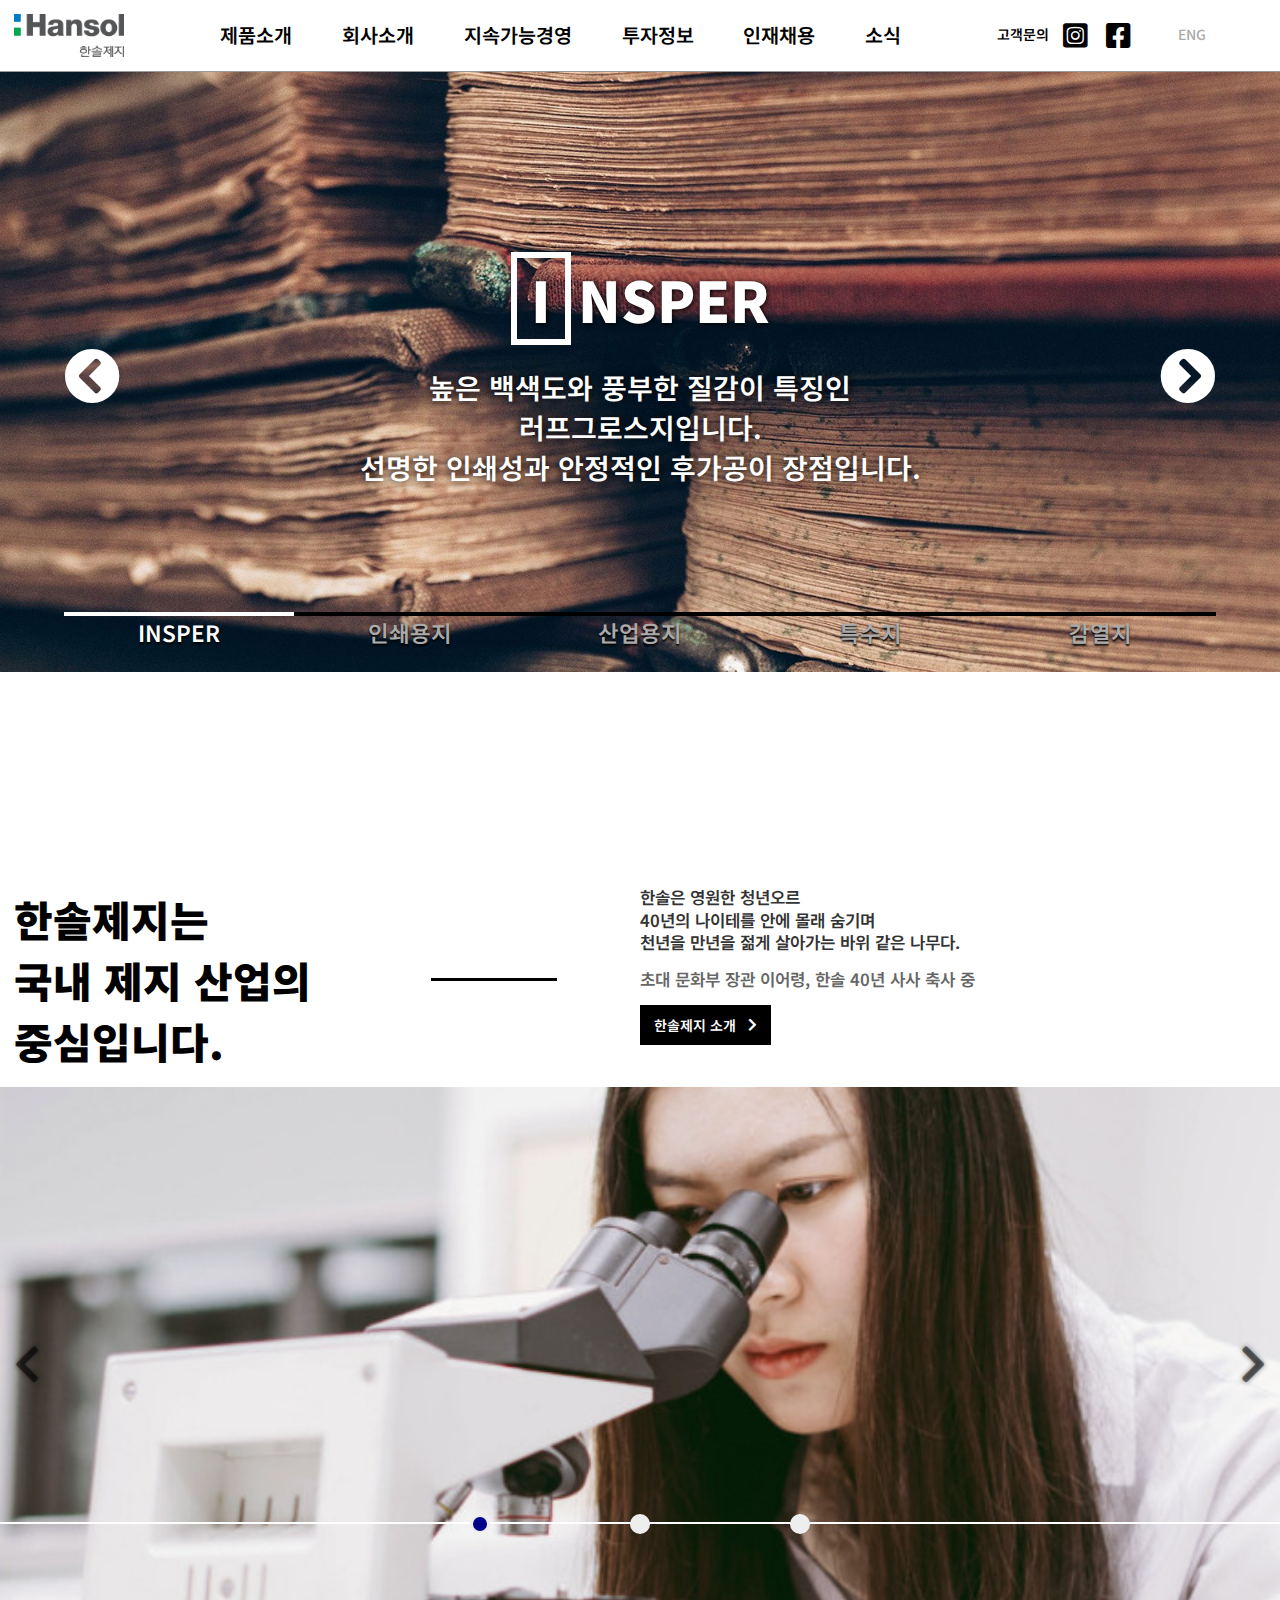
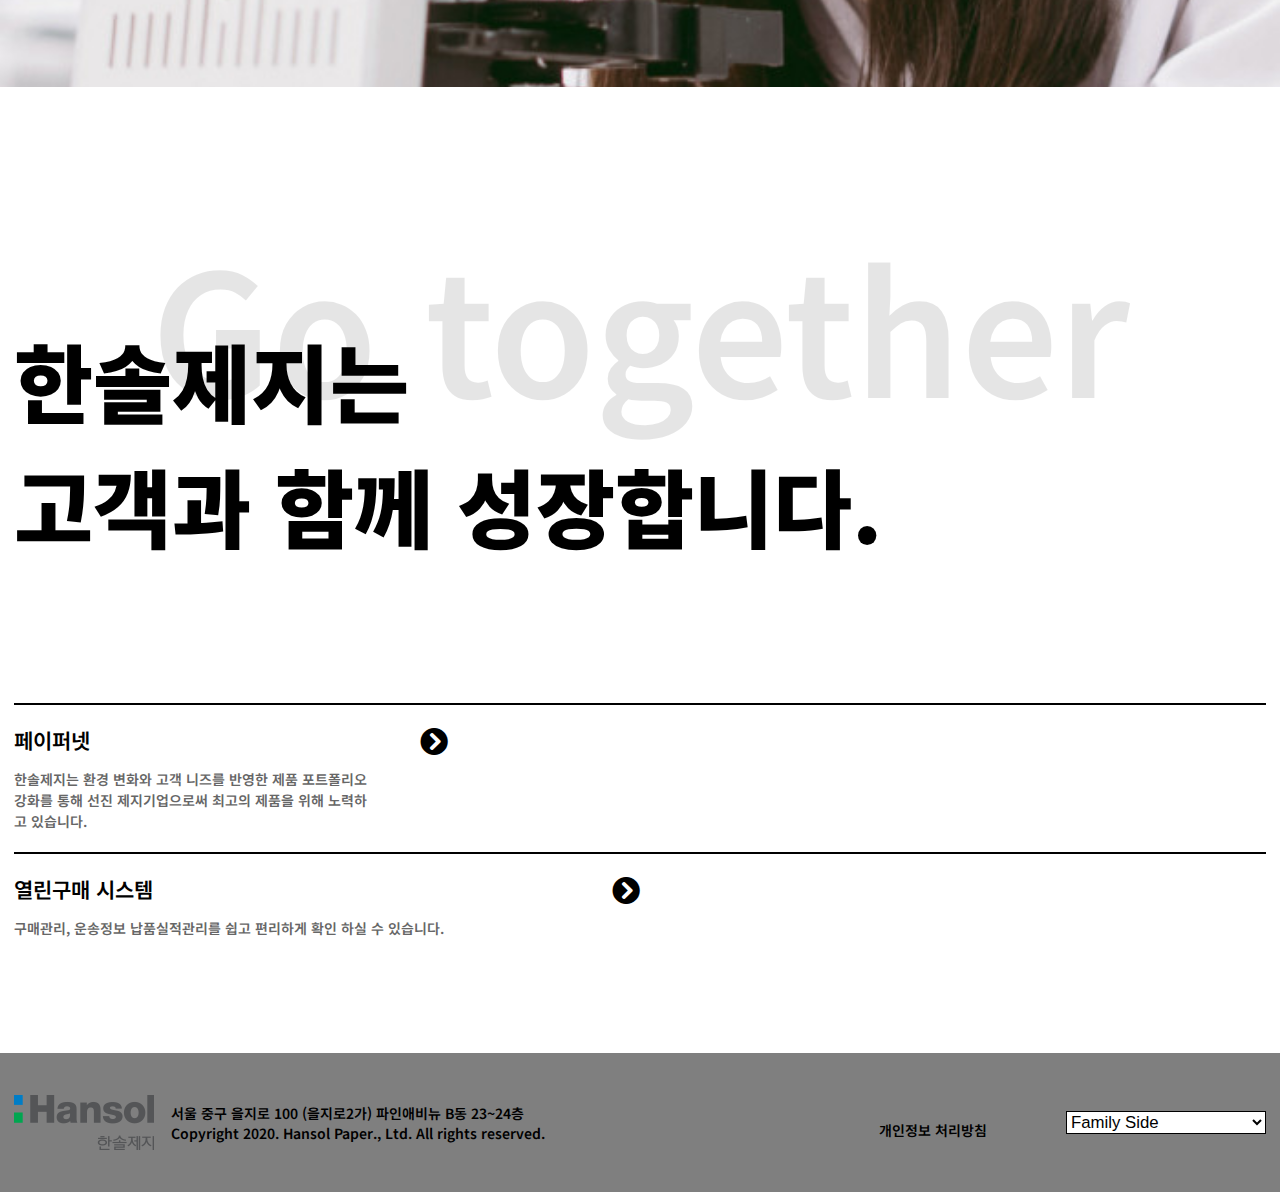
<file: Hansol/index.html>
<!DOCTYPE html>
<html lang="ko">
<head>
  <meta charset="UTF-8">
  <meta http-equiv="X-UA-Compatible" content="IE=edge">
  <meta name="viewport" content="width=device-width, initial-scale=1.0">
  <meta name="author" content="hansole paper">
  <meta name="keywords" content="hansole,paper,한솔,제지,한솔제지,종이">
  <meta name="discription" content="hansole paper">
  <meta name="copyright" content="hansole paper">
   <!-- 오픈그래픽-->
   <meta property="og:title" content="한솔제지">
   <meta property="og:url" content="https://seojung0614.dothome.co.kr/hansol">
   <meta property="og:image" content="./images/opengraphic.png">
   <meta property="og:discription" content="친환경 그린 페이퍼를 만나보세요">
   <!-- /트위터  -->
   <meta name="twitter:card" content="summary">
   <meta name="twitter:title" content="한솔제지">
   <meta name="twitter:url" content="https://seojung0614.dothome.co.kr/hansol">
   <meta name="twitter:image" content="./images/opengraphic.png">
   <meta property="twitter:discription" content="친환경 그린 페이퍼를 만나보세요">
 
  <title>한솔제지</title>
  <link rel="shortcut icon" href="./favicon.png" type="image/x-icon">
  <link rel="stylesheet" href="./css/reset.css">
  <link rel="stylesheet" href="https://cdnjs.cloudflare.com/ajax/libs/font-awesome/5.15.2/css/all.min.css" integrity="sha512-HK5fgLBL+xu6dm/Ii3z4xhlSUyZgTT9tuc/hSrtw6uzJOvgRr2a9jyxxT1ely+B+xFAmJKVSTbpM/CuL7qxO8w==" crossorigin="anonymous" />
  <link rel="stylesheet" href="./css/normal.css">
  <link rel="stylesheet" href="./css/width1024under.css">
  <style>
 
  </style>

  <script src="./js/jquery.min.js"></script>
  <script src="./js/prefixfree.min.js"></script>
<script src="./js/index.js"></script>
  <script>
    
  </script>

</head>
<body>
  <section class="wrap">
    <article class="skip_menu">
      <div class="container">
        <div class="row">
          <a href="#main_slider">생산용지 바로가기</a>
          <a href="#sub_slider">한솔제지 소개 바로가기</a>
          <a href="#main_content">페이퍼넷 / 구매시스템 바로가기</a>
        </div>
      </div>
    </article>
    <header class="header">
      <div class="container">
        <div class="row clearfix">
          <h1 class="h1 logo">
            <a href="index.html">
              <img src="./images/mo_logo.png" alt="logo">
            </a>
          </h1>
          <div class="btn_nav">
            <div class="line01"></div>
            <div class="line02"></div>
            <div class="line03"></div>
          </div>
          <nav class="nav">
            <div class="langs">
              <div class="lang01">
                <a href="#" class="active">KOR</a>                
              </div>
              <div class="lang02">
                <a href="#">ENG</a>                
              </div>
            </div>
            <ul class="ul main_menu">
              <li class="li">
                <span>제품소개</span>
                <ul class="ul sub_menu">
                  <li class="li"><a href="#">인스퍼</a></li>
                  <li class="li"><a href="#">인쇄용지</a></li>
                  <li class="li"><a href="#">산업용지</a></li>
                  <li class="li"><a href="#">특수지</a></li>
                  <li class="li"><a href="#">감열지</a></li>
                  <li class="li"><a href="#">신소재</a></li>
                </ul>
              </li>
              <li class="li">
                <span>회사소개</span>
                <ul class="ul sub_menu">
                  <li class="li"><a href="#">한솔제지</a></li>
                  <li class="li"><a href="#">이념과 비전</a></li>
                  <li class="li"><a href="#">연혁</a></li>
                  <li class="li"><a href="#">CEO인사</a></li>
                  <li class="li"><a href="#">문화사업</a></li>
                  <li class="li"><a href="#">사업장 소개</a></li>
                </ul>
              </li>
              <li class="li">
                <span>지속가능경영</span>
                <ul class="ul sub_menu">
                  <li class="li"><a href="#">환경경영</a></li>
                  <li class="li"><a href="#">윤리경영</a></li>
                  <li class="li"><a href="#">사회공헌</a></li>
                  <li class="li"><a href="#">자료실</a></li>
                </ul>
              </li>
              <li class="li">
                <span>투자정보</span>
                <ul class="ul sub_menu">
                  <li class="li"><a href="#">주식정보</a></li>
                  <li class="li"><a href="#">재무정보</a></li>
                  <li class="li"><a href="#">공시정보</a></li>
                  <li class="li"><a href="#">기업지배구조</a></li>
                  <li class="li"><a href="#">전자공고</a></li>
                </ul>
              </li>
              <li class="li">
                <span>인재채용</span>
                <ul class="ul sub_menu">
                  <li class="li"><a href="#">인재상</a></li>
                  <li class="li"><a href="#">인사제도</a></li>
                  <li class="li"><a href="#">채용정보</a></li>
                </ul>
              </li>
              <li class="li">
                <span>소식</span>
                <ul class="ul sub_menu">
                  <li class="li"><a href="#">공지사항</a></li>
                  <li class="li"><a href="#">뉴스</a></li>
                </ul>
              </li>
            </ul>
            <div class="nav_bottom">
              <div class="qna">
                <a href="#">고객문의</a>
              </div>
              <div class="sns">
                <a href="#"><i class="fab fa-instagram-square"></i></a>
                <a href="#"><i class="fab fa-facebook-square"></i></i></a>
              </div>
            </div>
          </nav>
        </div>
      </div>
    </header>

    <section class="section main_slider" id="main_slider">
      <div class="container">
        <div class="slider">
          <ul class="slider_images clearfix">
            <li class="slide active" id="slide01">
              <div class="slide_content">
                <h3>INSPER</h3>
                <p>
                  높은 백색도와 풍부한 질감이 특징인 <br> 러프그로스지입니다. <br> 선명한 인쇄성과 안정적인 후가공이 장점입니다.
                </p>
              </div>
            </li>
            <li class="slide" id="slide02">
              <div class="slide_content">
                <h3>인쇄용지</h3>
                <p>
                  앙상블E클래스는 백색도, 인쇄성, 러프감 모두 우수한 <br> 프리미엄 인쇄용지입니다. <br> 탁월한 색상과 이미지 재현력, 뛰어난 부피감을 가지고 있어 <br> 인쇄물을 더욱 고급스럽게 만들어 줍니다. <br> 특히 획기적인 잉크 건조 속도는 <br> 인쇄 작업 시간을 단축시켜 줍니다.
                </p>
              </div>
            </li>
            <li class="slide" id="slide03">
              <div class="slide_content">
                <h3>산업용지</h3>
                <p>
                  100% 천연 펄프를 사용한 무형광 용지입니다. <br> 우수한 인쇄적성과 높은 강도, 고급스러운 표면을 가지고 있어 <br> 화장품, 의약품, 고급 포장재, 식품 포장재로 사용됩니다.
                </p>
              </div>
            </li>
            <li class="slide" id="slide04">
              <div class="slide_content">
                <h3>특수지</h3>
                <p>
                  친환경 종이 포장재, 프로테고. <br> 종이 표면에 특수 배리어 코딩을 접목하여 플라스틱이나 <br> 알루미늄을 대체할 수 있습니다. <br> 이제 친환경은 선택이 아닌 우리의 몫입니다.
                </p>
              </div>
            </li>
            <li class="slide" id="slide05">
              <div class="slide_content">
                <h3>감열지</h3>
                <p>
                  비스페놀A를 함유하지 않은 <br> 유해물질이 없는 무독성 감열지입니다. <br> POS 영수증, ATm 등 일상생활에서 쉽게 만날 수 있습니다.
                </p>
              </div>
            </li>
          </ul>
          <div class="slider_prev_next_btn">
            <div class="prev" id="prev">
              <i class="fas fa-chevron-circle-left"></i>
            </div>
            <div class="next" id="next">
              <i class="fas fa-chevron-circle-right"></i>
            </div>
          </div>
          <div class="slider_pagination">
            <div class="pagination active" id="page01">
              <span>INSPER</span>
            </div>
            <div class="pagination" id="page02">
              <span>인쇄용지</span>
            </div>
            <div class="pagination" id="page03">
              <span>산업용지</span>
            </div>
            <div class="pagination" id="page04">
              <span>특수지</span>
            </div>
            <div class="pagination" id="page05">
              <span>감열지</span>
            </div>
          </div>
        </div>
      </div>
    </section>

    <section class="section  sec_sub_slider" id="sec_sub_slider">
      <div class="sub_container">
        <div class="sub_slider">
          <div class="sub_slide" id="sub_slide01">
            <div class="sub_slide_cont container">
              <h3>
                한솔제지는
                <br>
                국내 제지 산업의
                <br>
                중심입니다.
              </h3>
              <div class="sub_slide_cont_txt">
                <p>
                  한솔은 영원한 청년오르
                  <br>
                  40년의 나이테를 안에 몰래 숨기며
                  <br>
                  천년을 만년을 젊게 살아가는 바위 같은 나무다.
                </p>
                <p>
                  초대 문화부 장관 이어령, 한솔 40년 사사 축사 중
                </p>
                <div class="hansol_info">
                  <span>
                    한솔제지 소개 
                  </span>
                  <i class="fas fa-chevron-right"></i>
                </div>
                
              </div>
                
            </div>
            <div class="sub_slide_img" id="sub_slide_img02"></div>
          </div>
          <!-- aaaaaaaaaaaaaaaaaaaaaaaaaaaaaaaaaaaaaaaaaaaaaaaaaaaaaaaa -->
          <div class="sub_slide" id="sub_slide02">
            <div class="sub_slide_cont container">
              <h3>
                한솔제지는
                <br>
                국내 제지 산업의
                <br>
                중심입니다.
              </h3>
              <div class="sub_slide_cont_txt">
                <p>
                  한솔인은 어려움에 부닥치거나 도전을 받으면
                  <br>
                  철갑을 두른 듯하다는 그 소나무처럼 강철 같은 힘을 발휘한다.
                  <br>
                  침염수의 날카로운 잎처럼 예리하고 섬세한 적응력으로 응전을한다.
                </p>
                <p>
                  초대 문화부 장관 이어령, 한솔 40년 사사 축사 중
                </p>
                <div class="hansol_info">
                  <span>
                    한솔제지 소개 <i class="fas fa-chevron-right"></i>
                  </span>
                </div>
                
              </div>
                
            </div>
            <div class="sub_slide_img" id="sub_slide_img02"id="sub_slide_img02"></div>
          </div>
          <!-- bbbbbbbbbbbbbbbbbbbbbbbbbbbbbbbbbbbbbbbbbbbbbbbbbbbbbbbbb -->
          <div class="sub_slide" id="sub_slide03">
            <div class="sub_slide_cont container">
              <h3>
                한솔제지는
                <br>
                국내 제지 산업의
                <br>
                중심입니다.
              </h3>
              <div class="sub_slide_cont_txt">
                <p>
                  플라스틱이나 금속의 광물질과는
                  <br>
                  달리종이는 우리에게 늘 따숩고 정겨운 촉감을 준다.
                  <br>
                   문방사우의 하나인 이 종이야말로 시와 서화를 담는 꿈의 그릇이 아니겠는가.
                
                </p>
                <p>
                  초대 문화부 장관 이어령, 한솔 40년 사사 축사 중
                </p>
                <div class="hansol_info">
                  <span>
                    한솔제지 소개 <i class="fas fa-chevron-right"></i>
                  </span>
                </div>
                
              </div>
                
            </div>
            <div class="sub_slide_img" id="sub_slide_img02"></div>
          </div>
          <!-- ccccccccccccccccccccccccccccccccccccccccccccccccccccccccc -->
        </div>
        <div class="sub_prev_next">
          <div class="sub_prev" id="sub_prev">
            <i class="fas fa-chevron-left"></i>
          </div>
          <div class="sub_next" id="sub_next">
            <i class="fas fa-chevron-right"></i>
          </div>
        </div>
        <div class="sub_paginations ">
          <div class="sub_pagination active" id="sub_pagination01"></div>
          <div class="sub_pagination " id="sub_pagination02"></div>
          <div class="sub_pagination " id="sub_pagination03"></div>
        </div>
      </div>
        
    </section>

    <section class="section main_content" id="main_content">
      <div class="container">
        <ul class="ul">
          <!--  -->
          <li class="li main_content_tit">
            <p class="back_txt">Go together</p>
            <h2>
              한솔제지는
              <br>
              고객과 함께 성장합니다.
            </h2>
          </li>
          <li class="li line">라인</li>
          <!--  -->
          <li class="li main_content_txt" id="MCT1">
            <h3>페이퍼넷
              <span>
                <i class="fas fa-chevron-circle-right"></i>
              </span>

            </h3>
            <p>
              한솔제지는 환경 변화와 고객 니즈를 반영한 제품 포트폴리오 <br> 강화를 통해
              선진 제지기업으로써 최고의 제품을 위해 노력하 <br> 고 있습니다.
            </p>
            
          </li>
          <li class="li line">라인</li>
          <!--  -->
          <li class="li  main_content_txt" id="MCT2">
            <h3>열린구매 시스템
              <span>
                <i class="fas fa-chevron-circle-right"></i>
              </span>

            </h3>
            <p>
              구매관리, 운송정보 납품실적관리를 쉽고 편리하게 확인 하실 수 있습니다.
            </p>
            </li>
        </ul>
      </div>
    </section>

    <footer class="footer">
      <div class="container">
        <h2 class="footer_logo">
          <a href="#">
          <img src="./images/mo_logo.png" alt="fhrh2">
        </a>
        </h2>
        <div class="per_info">
          <a href="#">개인정보 처리방침</a>
        </div>
        <select>
          <option value="1">Family Side</option>
          <option value="2">한솔그룹</option>
          <option value="3">한솔PNS</option>
          <option value="4">한솔홈데코</option>
          <option value="5">한솔테크닉스</option>
          <option value="6">한솔케미칼</option>
          <option value="6">한솔EME</option>
          <option value="6">한솔로지스틱스</option>
          <option value="6">한솔인티큐브</option>
          <option value="6">한솔 Museum SAN</option>
          <option value="6">한솔페이퍼텍</option>
        </select>
        <address>
          <p>서울 중구 을지로 100 (을지로2가) 파인애비뉴 B동 23~24층</p>
          <p>Copyright 2020. Hansol Paper., Ltd. All rights reserved.</p>
        </address>
      </div>
    </footer>
  </section>
</body>
</html>
</file>
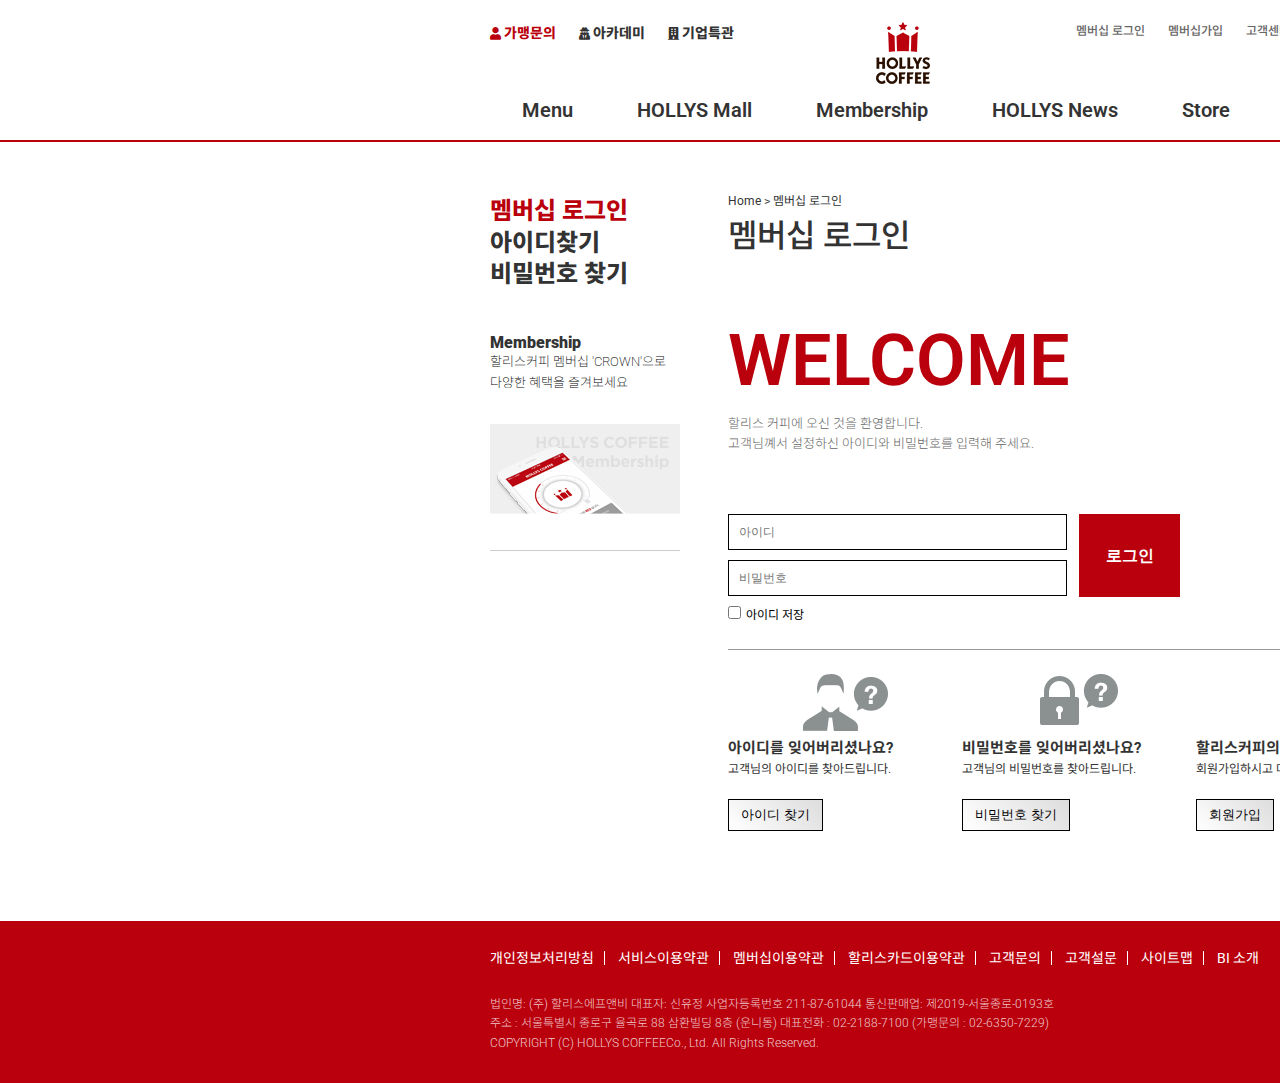
<file: Hollys/login.html>
<!DOCTYPE html>
<html lang="ko">
<head>
    <meta charset="UTF-8">
    <meta name="viewport" content="width=device-width, initial-scale=1.0">
    <meta http-equiv="X-UA-Compatible" content="ie=edge">

    <meta name="title" content="hollys coffee"> 
    <meta name="keywords" content="hollys coffee, hollys, coffee, 할리스, 커피, 할리스커피">
    <meta name="discription" content="저희 할리스 커피는 최고의 맛을 자랑하는 전세계 최고의 커피 전문점입니다.">
    <meta name="author" content="hollys coffee">

    <!-- ========SNS====== -->
    <!-- og : opengraphic 오픈그래픽 sns를 위해서 넣는 용도-->
    <!-- <meta property="og:image" content="이미지url"> -->
    <!-- <meta property="og:url" content="웹페이지url"> -->
    <meta property="og:discription" content="저희 할리스 커피는 최고의 맛을 자랑하는 전세계 최고의 커피 전문점입니다.">
    <meta property="og:title" content="Hollys Coffee">
    <meta property="og:type" content="website">

    <!-- ==========twitter=============== -->
    <!-- <meta twitter="twitter:image" content="이미지url"> -->
    <!-- <meta twitter="twitter:url" content="웹페이지url"> -->
    <meta name="twitter:discription" content="저희 할리스 커피는 최고의 맛을 자랑하는 전세계 최고의 커피 전문점입니다.">
    <meta name="twitter:title" content="Hollys Coffee">
    <meta name="twitter:type" content="website">
    <meta name="twitter:card" content="summarty_large_image">
    <meta name="twitter:card" content="summarty">
    <meta name="twitter:card" content="photo">

    
    <link rel="shortcut icon" href="./favicon.ico" type="image/x-icon">
    
    <link rel="preconnect" href="https://fonts.gstatic.com">
    <link href="https://fonts.googleapis.com/css2?family=Noto+Sans+KR:wght@100;300;400;500;700;900&family=Roboto:ital,wght@0,100;0,300;0,400;0,500;0,700;0,900;1,100;1,300;1,400;1,500;1,700;1,900&display=swap" rel="stylesheet">
    
    <link rel="stylesheet" href="./css/reset.css">
    <link rel="stylesheet" href="https://cdnjs.cloudflare.com/ajax/libs/font-awesome/5.15.1/css/all.min.css" integrity="sha512-+4zCK9k+qNFUR5X+cKL9EIR+ZOhtIloNl9GIKS57V1MyNsYpYcUrUeQc9vNfzsWfV28IaLL3i96P9sdNyeRssA==" crossorigin="anonymous" />
    
    
    <link rel="stylesheet" href="./css//index.css">
    <title>Hollys Coffee</title>

    <link rel="stylesheet" href="./css/default.css">
    <link rel="stylesheet" href="./css/header.css">
    <link rel="stylesheet" href="./css/login.css">
    <link rel="stylesheet" href="./css/footer.css">
    
    <style>
        
        

    </style>


</head>
<body>
    <div class="skip_menu">
        <a href="#">본문 바로가기</a>
    </div>
    <div class="wrap">
        <header class="header">
            <div class="container">
                <div class="header_top clearfix">
                    <ul class="sub_nav01">
                        <li>
                            <a href="#">
                                <i class="fas fa-user"></i>
                                가맹문의
                            </a>
                        </li>
                        <li>
                            <a href="#"><i class="fas fa-user-secret"></i>
                                아카데미
                            </a>
                        </li>
                        <li>
                            <a href="#"><i class="fas fa-building"></i>
                                기업특관
                            </a>
                        </li>
                    </ul>
                    <h1>
                     <a href="./index.html">
                    <img src="./images/logo.gif" alt="할리스 홈으로">
                    </a>
                    </h1>

                    <ul class="sub_nav02">
                        <li>
                        <a href="./login.html"> 멤버십 로그인 </a>
                        </li>

                        <li>
                        <a href="#"> 멤버십가입 </a>
                        </li>

                        <li>
                        <a href="#"> 고객센터</a>
                        </li>

                        <li>
                        <a href="#"> English</a>
                        </li>

                        <li>
                        <a href="#"> 中文</a>
                        </li>
                    </ul>
                </div>
                <nav class="nav">
                    <ul class="main_nav clearfix">
                        <li>
                        <a href="#">Menu</a>
                        <span>메뉴</span>
                        </li>

                        <li>
                        <a href="#">HOLLYS Mall</a>
                        <span>할리스 몰</span>
                        </li>

                        <li>
                        <a href="#">Membership</a>
                        <span>멤버십</span>
                        </li>

                        <li>
                        <a href="#">HOLLYS News</a>
                        <span>이벤트 및 공지</span>
                        </li>

                        <li>
                        <a href="#">Store</a>
                        <span>매장</span>
                        </li>

                        <li>
                        <a href="#">HOLLYS is</a>
                        <span>할리스 소개</span>
                        </li>

                    </ul>
                </nav>
            </div>
            <div class="main_nav_sub">
                <div class="container">
                    <ul class="clearfix sub_level01">
                        <li>
                            <ul>
                                <li><a href="./menu_coffee.html">COFFEE</a></li>
                                <li><a href="#">라떼&middot;초콜릿&middot;티</a></li>
                                <li><a href="#">할리치노&middot;빙수</a></li>
                                <li><a href="#">스파클링</a></li>
                                <li><a href="#">베이커리&middot;스낵MD</a></li>
                                <li><a href="#">MD상품</a></li>
                                <li><a href="#">MD커피</a></li>
                            </ul>
                        </li>
                        <!--  -->
                        <li>
                            <ul>
                                <li><a href="#">할리스콘</a></li>
                                <li><a href="#">할리스카드</a></li>
                                <li><a href="#">구매내역</a></li>
                            </ul>
                        </li>
                        <!--  -->
                        <li>
                            <ul>
                                <li><a href="#">스마트오더</a></li>
                                <li><a href="#">멤버십 혜택안내</a></li>
                            </ul>
                        </li>
                        <!--  -->
                        <li>
                            <ul>
                                <li><a href="./notice.html">Notice</a></li>
                                <li><a href="#">Event</a></li>
                            </ul>
                        </li>
                        <!--  -->
                        <li>
                            <ul>
                                <li><a href="#">매장검색</a></li>
                            </ul>
                        </li>
                        <!--  -->
                        <li>
                            <ul>
                                <li><a href="#">HOLLYS Coffee</a></li>
                                <li><a href="#">할리스 위치 및 연락처</a></li>
                                <li><a href="#">채용 안내</a></li>
                                <li><a href="#">가맹문의 및 절차</a></li>
                                <li><a href="#">B2B 사업 소개</a></li>
                            </ul>
                        </li>
                        <!--  -->
                    </ul>
                </div>
            </div>
        </header>
    
<!-- ==================================로그인======================================= -->
        <section class="section login">
            <div class="container clearfix">
                <aside class="local_nav">
                    <ul>
                        <li>
                        <a href="#">
                            멤버십 로그인
                        </a>
                        </li>
                        <li>
                        <a href="#">
                            아이디찾기
                        </a>
                        </li>
                        <li>
                        <a href="#">
                            비밀번호 찾기
                        </a>
                        </li>
                    </ul>

                    <ul>
                        <li>
                            <a href="#">
                            Membership
                        </a>
                    
                    </li>
                        <li>
                            <a href="#">
                                할리스커피 멤버십 'CROWN'으로<br>다양한 혜택을 즐겨보세요
                        </a>
                    
                    </li>
                        <li>
                            <a href="#">
                            <img src="./images/background.gif" alt="백그라운드">
                        </a>
                    
                    </li>
                    </ul>

                    
                </aside>

            <article class="article">
                <p>Home > 멤버십 로그인</p>
                <h2>멤버십 로그인</h2>

                <p>WELCOME</p>
                <p>할리스 커피에 오신 것을 환영합니다.<br>고객님꼐서 설정하신 아이디와 비밀번호를 입력해 주세요.</p>

                <form>
                <div class="id_pass_box clearfix">
                    <div class="id_pass_input">
                        <input type="text" name="user_id" placeholder="아이디">
                        
                        <input type="password" name="user_pass" placeholder="비밀번호 ">
                        
                        
                        </div>
                        
                    <div class="submit_btn">
                        <input type="submit" value="로그인">
                    </div>
                    
                </div>

                <div class="chk_box"> 
                    <label><input type="checkbox" name="" id="">아이디 저장</label>
                    
                </div>
                </form>
                <div class="line"></div>
             <ul class="clearfix">
                 <li>
                    
                         <div class="img_box">
                             <img src="./images/img_login_ex01.gif" alt="">
                         </div>

                        <h3>아이디를 잊어버리셨나요?</h3>

                        <p>고객님의 아이디를 찾아드립니다.</p>

                        <a href=""><input type="button" value="아이디 찾기"></a>
                         
                     
                    </li>
                    
                 <li>
                     
                        <div class="img_box">
                            <img src="./images/img_login_ex02.gif" alt="">
                        </div>

                       <h3>비밀번호를 잊어버리셨나요?</h3>

                       <p>고객님의 비밀번호를 찾아드립니다.</p>

                       <a href=""><input type="button" value="비밀번호 찾기"></a>
                        
                     </a>
                    </li>
                    
                 <li>
                     
                        <div class="img_box">
                            <img src="./images/img_login_ex03.gif" alt="">
                        </div>

                       <h3>할리스커피의 회원이 아니신가요?</h3>

                       <p>회원가입하시고 다양한 혜택을 누리세요</p>

                       <a href=""><input type="button" value="회원가입"></a>
                        
                     
                    </li>
                    
             </ul>
            </article>

            </div>

        </section>

        


        <!-- ===================푸터 시작======================= -->
        <footer class="footer">
            <div class="container">
                <ul class="footer_nav clearfix">
                    <li><a href="#">개인정보처리방침</a></li>
                    <li><a href="#">서비스이용약관</a></li>
                    <li><a href="#">멤버십이용약관</a></li>
                    <li><a href="#">할리스카드이용약관</a></li>
                    <li><a href="#">고객문의</a></li>
                    <li><a href="#">고객설문</a></li>
                    <li><a href="#">사이트맵</a></li>
                    <li><a href="#">BI 소개</a></li>
                </ul>

                <p>법인명: (주) 할리스에프앤비 대표자: 신유정 사업자등록번호 211-87-61044 통신판매업: 제2019-서울종로-0193호 <br>
                    주소 : 서울특별시 종로구 율곡로 88 삼환빌딩 8층 (운니동) 대표전화 : 02-2188-7100 (가맹문의 : 02-6350-7229) <br>
                    COPYRIGHT (C) HOLLYS COFFEECo., Ltd. All Rights Reserved.</p>
            </div>
        </footer>
        
    </div>
    
    <!-- <script> -->
        <script src="./js/jquery-3.5.1.min.js"></script>
        <script src="./js/prefixfree.min.js"></script>
        <script src="./js/swiper-bundle.min.js"></script>
        
        <script src="./js/navigation.js"></script>
        

        <!-- 스와이퍼 슬라이더 -->
        <script>
       

        
        </script>
</body>
</html>
</file>
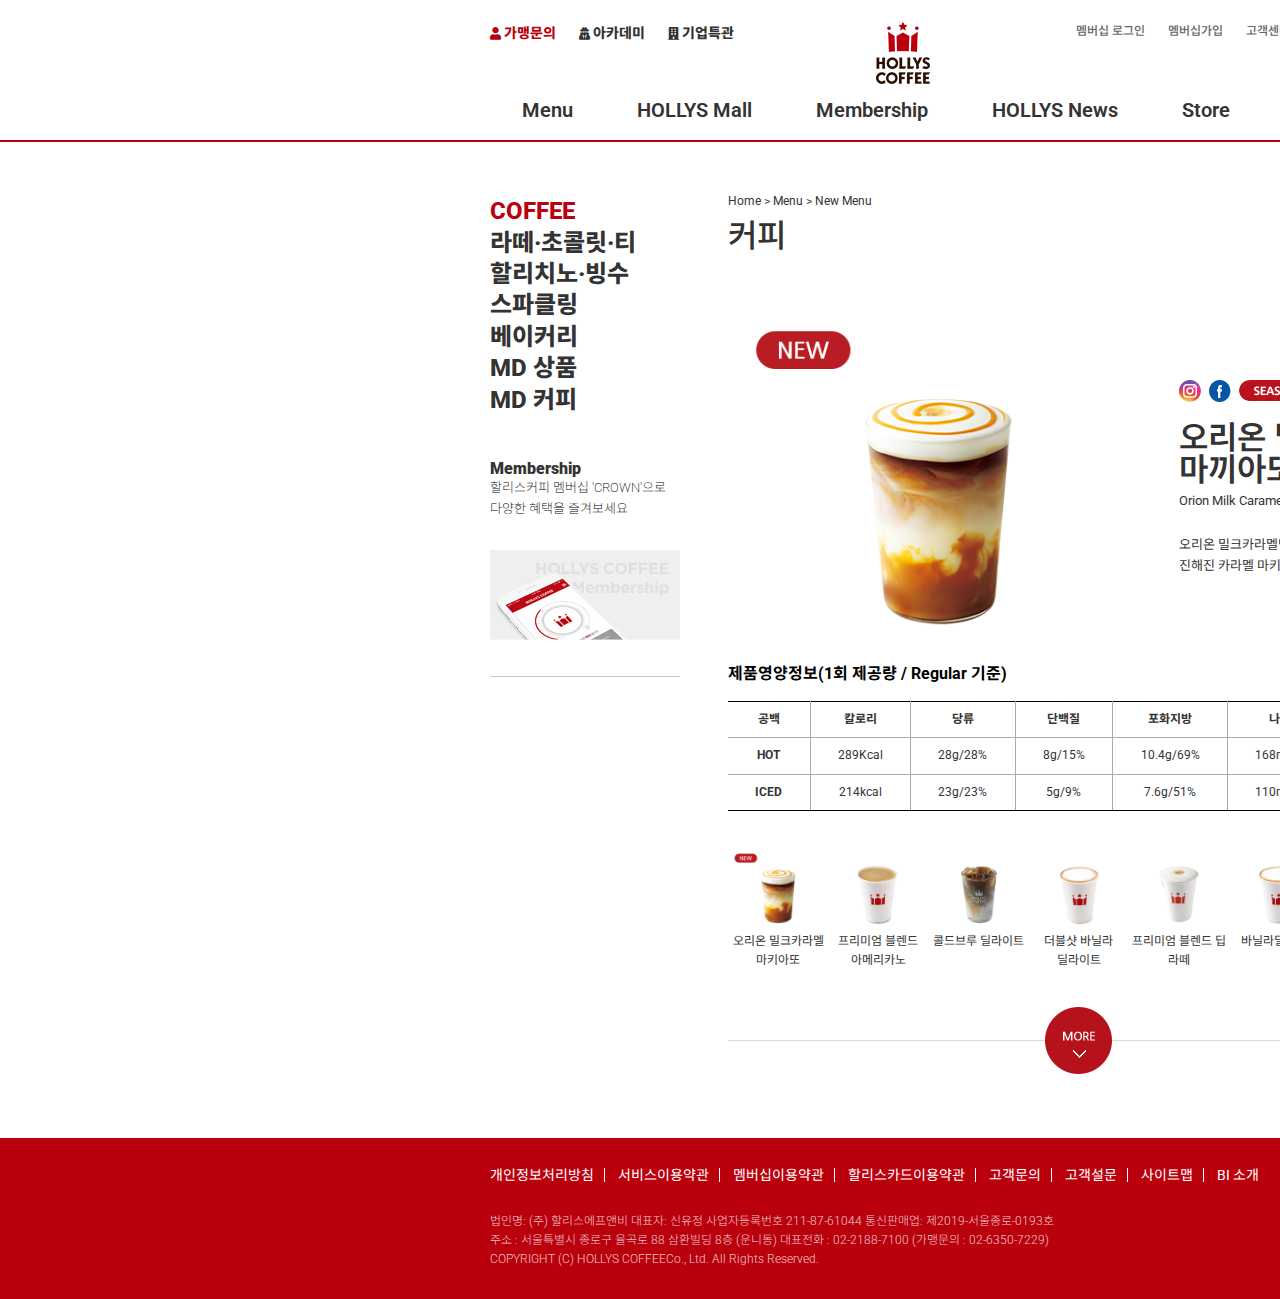
<file: Hollys/menu_coffee.html>
<!DOCTYPE html>
<html lang="ko">
<head>
    <meta charset="UTF-8">
    <meta name="viewport" content="width=device-width, initial-scale=1.0">
    <meta http-equiv="X-UA-Compatible" content="ie=edge">

    <meta name="title" content="hollys coffee"> 
    <meta name="keywords" content="hollys coffee, hollys, coffee, 할리스, 커피, 할리스커피">
    <meta name="discription" content="저희 할리스 커피는 최고의 맛을 자랑하는 전세계 최고의 커피 전문점입니다.">
    <meta name="author" content="hollys coffee">

    <!-- ========SNS====== -->
    <!-- og : opengraphic 오픈그래픽 sns를 위해서 넣는 용도-->
    <!-- <meta property="og:image" content="이미지url"> -->
    <!-- <meta property="og:url" content="웹페이지url"> -->
    <meta property="og:discription" content="저희 할리스 커피는 최고의 맛을 자랑하는 전세계 최고의 커피 전문점입니다.">
    <meta property="og:title" content="Hollys Coffee">
    <meta property="og:type" content="website">

    <!-- ==========twitter=============== -->
    <!-- <meta twitter="twitter:image" content="이미지url"> -->
    <!-- <meta twitter="twitter:url" content="웹페이지url"> -->
    <meta name="twitter:discription" content="저희 할리스 커피는 최고의 맛을 자랑하는 전세계 최고의 커피 전문점입니다.">
    <meta name="twitter:title" content="Hollys Coffee">
    <meta name="twitter:type" content="website">
    <meta name="twitter:card" content="summarty_large_image">
    <meta name="twitter:card" content="summarty">
    <meta name="twitter:card" content="photo">

    
    <link rel="shortcut icon" href="./favicon.ico" type="image/x-icon">
    
    <link rel="preconnect" href="https://fonts.gstatic.com">
    <link href="https://fonts.googleapis.com/css2?family=Noto+Sans+KR:wght@100;300;400;500;700;900&family=Roboto:ital,wght@0,100;0,300;0,400;0,500;0,700;0,900;1,100;1,300;1,400;1,500;1,700;1,900&display=swap" rel="stylesheet">
    
    <link rel="stylesheet" href="./css/reset.css">
    <link rel="stylesheet" href="https://cdnjs.cloudflare.com/ajax/libs/font-awesome/5.15.1/css/all.min.css" integrity="sha512-+4zCK9k+qNFUR5X+cKL9EIR+ZOhtIloNl9GIKS57V1MyNsYpYcUrUeQc9vNfzsWfV28IaLL3i96P9sdNyeRssA==" crossorigin="anonymous" />
    
    
    <link rel="stylesheet" href="./css//index.css">
    <title>Hollys Coffee</title>

    <link rel="stylesheet" href="./css/default.css">
    <link rel="stylesheet" href="./css/header.css">
    <link rel="stylesheet" href="./css/menu_coffee.css">
    <link rel="stylesheet" href="./css/footer.css">
    
    <style>
    

    </style>


</head>
<body>
    <div class="skip_menu">
        <a href="#">본문 바로가기</a>
    </div>
<div class="wrap">
        <header class="header">
            <div class="container">
                <div class="header_top clearfix">
                    <ul class="sub_nav01">
                        <li>
                            <a href="#">
                                <i class="fas fa-user"></i>
                                가맹문의
                            </a>
                        </li>
                        <li>
                            <a href="#"><i class="fas fa-user-secret"></i>
                                아카데미
                            </a>
                        </li>
                        <li>
                            <a href="#"><i class="fas fa-building"></i>
                                기업특관
                            </a>
                        </li>
                    </ul>
                    <h1>
                     <a href="./index.html">
                    <img src="./images/logo.gif" alt="할리스 홈으로">
                    </a>
                    </h1>

                    <ul class="sub_nav02">
                        <li>
                        <a href="./login.html"> 멤버십 로그인 </a>
                        </li>

                        <li>
                        <a href="#"> 멤버십가입 </a>
                        </li>

                        <li>
                        <a href="#"> 고객센터</a>
                        </li>

                        <li>
                        <a href="#"> English</a>
                        </li>

                        <li>
                        <a href="#"> 中文</a>
                        </li>
                    </ul>
                </div>
                <nav class="nav">
                    <ul class="main_nav clearfix">
                        <li>
                        <a href="#">Menu</a>
                        <span>메뉴</span>
                        </li>

                        <li>
                        <a href="#">HOLLYS Mall</a>
                        <span>할리스 몰</span>
                        </li>

                        <li>
                        <a href="#">Membership</a>
                        <span>멤버십</span>
                        </li>

                        <li>
                        <a href="#">HOLLYS News</a>
                        <span>이벤트 및 공지</span>
                        </li>

                        <li>
                        <a href="#">Store</a>
                        <span>매장</span>
                        </li>

                        <li>
                        <a href="#">HOLLYS is</a>
                        <span>할리스 소개</span>
                        </li>

                    </ul>
                </nav>
            </div>
            <div class="main_nav_sub">
                <div class="container">
                    <ul class="clearfix sub_level01">
                        <li>
                            <ul>
                                <li><a href="./menu_coffee.html">COFFEE</a></li>
                                <li><a href="#">라떼&middot;초콜릿&middot;티</a></li>
                                <li><a href="#">할리치노&middot;빙수</a></li>
                                <li><a href="#">스파클링</a></li>
                                <li><a href="#">베이커리&middot;스낵MD</a></li>
                                <li><a href="#">MD상품</a></li>
                                <li><a href="#">MD커피</a></li>
                            </ul>
                        </li>
                        <!--  -->
                        <li>
                            <ul>
                                <li><a href="#">할리스콘</a></li>
                                <li><a href="#">할리스카드</a></li>
                                <li><a href="#">구매내역</a></li>
                            </ul>
                        </li>
                        <!--  -->
                        <li>
                            <ul>
                                <li><a href="#">스마트오더</a></li>
                                <li><a href="#">멤버십 혜택안내</a></li>
                            </ul>
                        </li>
                        <!--  -->
                        <li>
                            <ul>
                                <li><a href="./notice.html">Notice</a></li>
                                <li><a href="#">Event</a></li>
                            </ul>
                        </li>
                        <!--  -->
                        <li>
                            <ul>
                                <li><a href="#">매장검색</a></li>
                            </ul>
                        </li>
                        <!--  -->
                        <li>
                            <ul>
                                <li><a href="#">HOLLYS Coffee</a></li>
                                <li><a href="#">할리스 위치 및 연락처</a></li>
                                <li><a href="#">채용 안내</a></li>
                                <li><a href="#">가맹문의 및 절차</a></li>
                                <li><a href="#">B2B 사업 소개</a></li>
                            </ul>
                        </li>
                        <!--  -->
                    </ul>
                </div>
            </div>
        </header>
    
<!-- =================================coffee====================================== -->
        <section class="section menu">
            <div class="container clearfix">
                <aside class="local_nav">
                    <ul>
                        <li>
                        <a href="#">
                            COFFEE
                        </a>
                        </li>
                        <li>
                        <a href="#">
                            라떼&middot;초콜릿&middot;티
                        </a>
                        </li>
                        <li>
                        <a href="#">
                            할리치노&middot;빙수
                        </a>
                        </li>
                        <li>
                        <a href="#">
                            스파클링
                        </a>
                        </li>
                        <li>
                        <a href="#">
                            베이커리
                        </a>
                        </li>
                        <li>
                        <a href="#">
                            MD 상품
                        </a>
                        </li>
                        <li>
                        <a href="#">
                            MD 커피
                        </a>
                        </li>
                    </ul>

                    <ul>
                        <li>
                            <a href="#">
                            Membership
                        </a>
                    
                    </li>
                        <li>
                            <a href="#">
                                할리스커피 멤버십 'CROWN'으로<br>다양한 혜택을 즐겨보세요
                        </a>
                    
                    </li>
                        <li>
                            <a href="#">
                            <img src="./images/background.gif" alt="백그라운드">
                        </a>
                    
                    </li>
                    </ul>

                    
                </aside>

    <article class="article">
                <p>Home > Menu > New Menu </p>
                <h2>커피</h2>
            <div class="item_header clearfix">
                <div class="img_box">
                    <img src="./images/coffee_img01.png" alt="">
                </div>
                    <div class="item_info ">
                        <div class="img_box">
                            <img src="./images/sns_instagram.gif" alt="i">
                            <img src="./images/sns_facebook.gif" alt="fb">
                            <img src="./images/icon_seasolan_menu.gif" alt="">
                        </div>
                        <h3>오리온 밀크카라멜 마끼아또</h3>
                        <p class="eng_tit">Orion Milk Caramel Macchiato</p>
                        <p>오리온 밀크카라멜맛 소스에 생크림을 더해 더<br>진해진 카라멜 마키아또</p>
                    </div>
            </div>
                <div class="item_table">
                    <h4>제품영양정보(1회 제공량 / Regular 기준)</h4>
                    <table>
                        <tr>
                            <th>공백</th>
                            <th>칼로리</th>
                            <th>당류</th>
                            <th>단백질</th>
                            <th>포화지방</th>
                            <th>나트륨</th>
                            <th>카페인</th>
                        </tr>
                        <tr>
                            <th>HOT</th>
                            <td>289Kcal</td>
                            <td>28g/28%</td>
                            <td>8g/15%</td>
                            <td>10.4g/69%</td>
                            <td>168mg/8%</td>
                            <td>64mg</td>
                        </tr>
                        <tr>
                            <th>ICED</th>
                            <td>214kcal</td>
                            <td>23g/23%</td>
                            <td>5g/9%</td>
                            <td>7.6g/51%</td>
                            <td>110mg/6%</td>
                            <td>64mg</td>
                        </tr>
                    </table>
    
                </div>
                <div class="item_list ">
                    <ul class="clearfix">
                        <li>
                            <a href="#">
                                <div class="img_box">
                                    <img src="./images/coffee_img01.png" alt="">
                                </div>
                                <p>오리온 밀크카라멜 <br>마키아또</p>
                            </a>
                        </li>
                        <li>
                            <a href="#">
                                <div class="img_box">
                                    <img src="./images/coffee_img02.png" alt="">
                                </div>
                                <p>프리미엄 블렌드<br>아메리카노</p>
                            </a>
                        </li>
                        <li>
                            <a href="#">
                                <div class="img_box">
                                    <img src="./images/coffee_img03.png" alt="">
                                </div>
                                <p>콜드브루 딜라이트</p>
                            </a>
                        </li>
                        <li>
                            <a href="#">
                                <div class="img_box">
                                    <img src="./images/coffee_img04.png" alt="">
                                </div>
                                <p>더블샷 바닐라 <br>딜라이트</p>
                            </a>
                        </li>
                        <li>
                            <a href="#">
                                <div class="img_box">
                                    <img src="./images/coffee_img05.png" alt="">
                                </div>
                                <p>프리미엄 블렌드 딥라떼</p>
                            </a>
                        </li>
                        <li>
                            <a href="#">
                                <div class="img_box">
                                    <img src="./images/coffee_img06.png" alt="">
                                </div>
                                <p>바닐라딜라이트</p>
                            </a>
                        </li>
                        <li>
                            <a href="#">
                                <div class="img_box">
                                    <img src="./images/coffee_img07.png" alt="">
                                </div>
                                <p>리스트레또 <br>딜라이트</p>
                            </a>
                        </li>
                        <li>
                            <a href="#">
                                <div class="img_box">
                                    <img src="./images/coffee_img08.png" alt="">
                                </div>
                                <p>콜드브루 라떼</p>
                            </a>
                        </li>
                        <li>
                            <a href="#">
                                <div class="img_box">
                                    <img src="./images/coffee_img09.png" alt="">
                                </div>
                                <p>콜드브루</p>
                            </a>
                        </li>
                        <li>
                            <a href="#">
                                <div class="img_box">
                                    <img src="./images/coffee_img10.png" alt="">
                                </div>
                                <p>카라멜 마키아또</p>
                            </a>
                        </li>
                        <li>
                            <a href="#">
                                <div class="img_box">
                                    <img src="./images/coffee_img11.png" alt="">
                                </div>
                                <p>카페모카</p>
                            </a>
                        </li>
                        <li>
                            <a href="#">
                                <div class="img_box">
                                    <img src="./images/coffee_img12.png" alt="">
                                </div>
                                <p>카푸치노</p>
                            </a>
                        </li>
                        <li>
                            <a href="#">
                                <div class="img_box">
                                    <img src="./images/coffee_img13.png" alt="">
                                </div>
                                <p>카페라떼</p>
                            </a>
                        </li>
                        <li>
                            <a href="#">
                                <div class="img_box">
                                    <img src="./images/coffee_img14.png" alt="">
                                </div>
                                <p>아메리카노</p>
                            </a>
                        </li>
                        <li>
                            <a href="#">
                                <div class="img_box">
                                    <img src="./images/coffee_img15.png" alt="">
                                </div>
                                <p>아포가토</p>
                            </a>
                        </li>
                        <li>
                            <a href="#">
                                <div class="img_box">
                                    <img src="./images/coffee_img16.png" alt="">
                                </div>
                                <p>에스프레소</p>
                            </a>
                        </li>
                    </ul>
                </div>
                <div class="item_more">
                    <div class="img_box">
                        <img id="btn_show" src="./images/bar_more.gif" alt="더보기">
                        <img id="btn_hide" src="./images/bar_more01.gif" alt="감추기">
                    </div>
                </div>
    </article>
            </div>
           
    



        </section>

        


        <!-- ===================푸터 시작======================= -->
        <footer class="footer">
            <div class="container">
                <ul class="footer_nav clearfix">
                    <li><a href="#">개인정보처리방침</a></li>
                    <li><a href="#">서비스이용약관</a></li>
                    <li><a href="#">멤버십이용약관</a></li>
                    <li><a href="#">할리스카드이용약관</a></li>
                    <li><a href="#">고객문의</a></li>
                    <li><a href="#">고객설문</a></li>
                    <li><a href="#">사이트맵</a></li>
                    <li><a href="#">BI 소개</a></li>
                </ul>

                <p>법인명: (주) 할리스에프앤비 대표자: 신유정 사업자등록번호 211-87-61044 통신판매업: 제2019-서울종로-0193호 <br>
                    주소 : 서울특별시 종로구 율곡로 88 삼환빌딩 8층 (운니동) 대표전화 : 02-2188-7100 (가맹문의 : 02-6350-7229) <br>
                    COPYRIGHT (C) HOLLYS COFFEECo., Ltd. All Rights Reserved.</p>
            </div>
        </footer>
        
    </div>
    
    <!-- <script> -->
        <script src="./js/jquery-3.5.1.min.js"></script>
        <script src="./js/prefixfree.min.js"></script>
        <script src="./js/show_hide.js"></script>
        <script src="./js/navigation.js"></script>
        

        <!-- 스와이퍼 슬라이더 -->
        <script>

        </script>
</body>
</html>
</file>
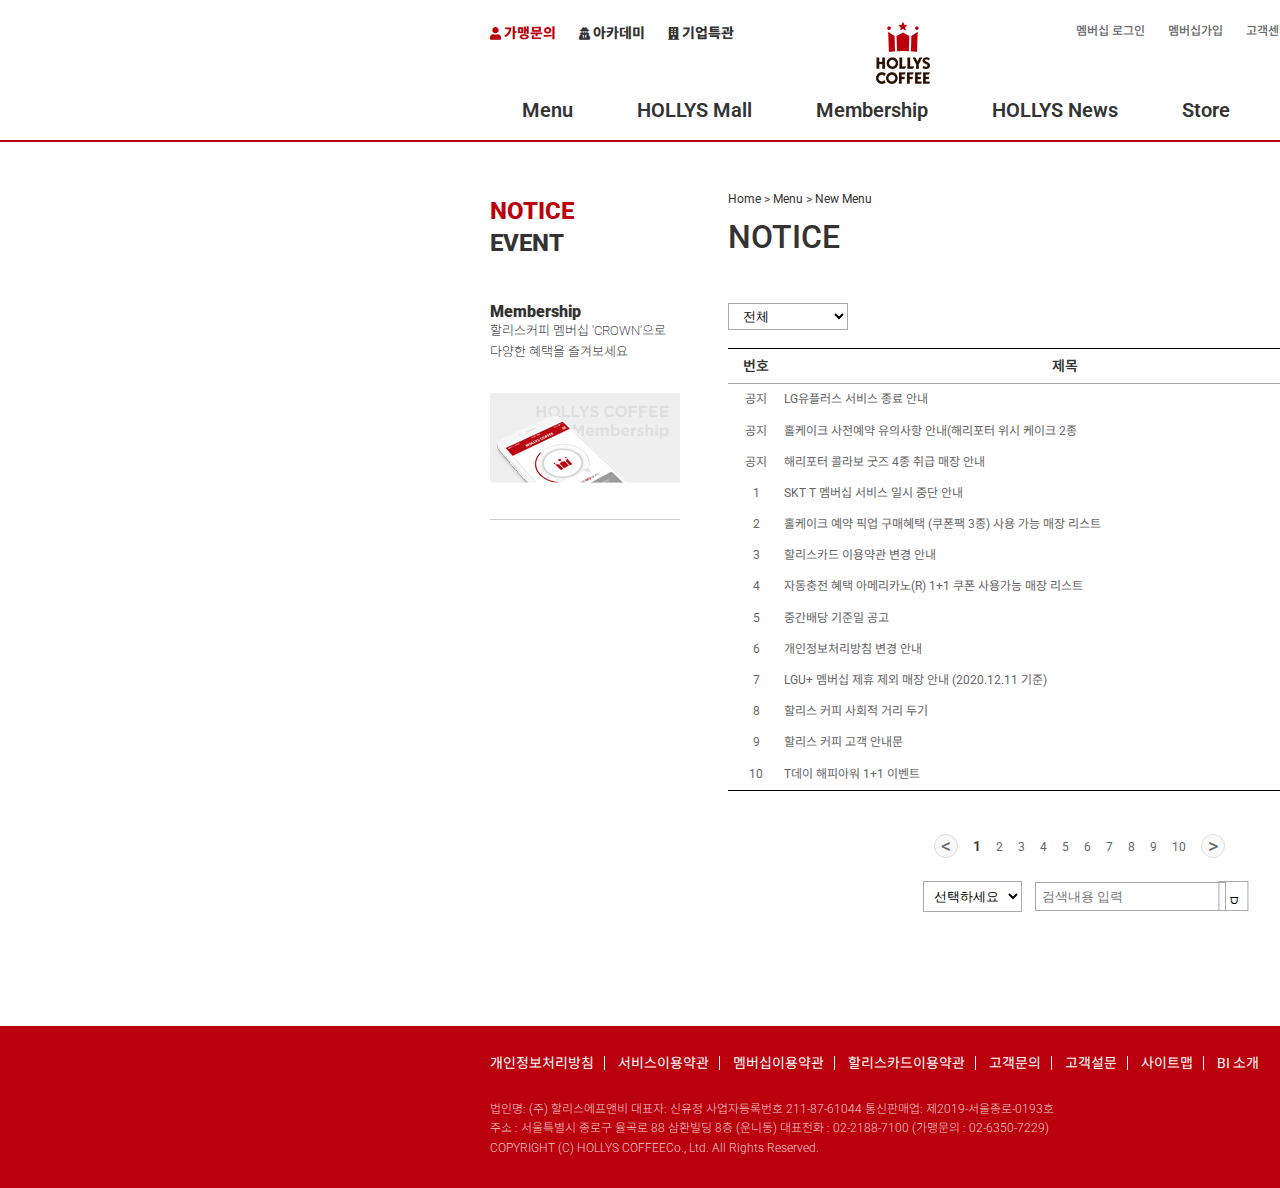
<file: Hollys/notice.html>
<!DOCTYPE html>
<html lang="ko">
<head>
    <meta charset="UTF-8">
    <meta name="viewport" content="width=device-width, initial-scale=1.0">
    <meta http-equiv="X-UA-Compatible" content="ie=edge">

    <meta name="title" content="hollys coffee"> 
    <meta name="keywords" content="hollys coffee, hollys, coffee, 할리스, 커피, 할리스커피">
    <meta name="discription" content="저희 할리스 커피는 최고의 맛을 자랑하는 전세계 최고의 커피 전문점입니다.">
    <meta name="author" content="hollys coffee">

    <!-- ========SNS====== -->
    <!-- og : opengraphic 오픈그래픽 sns를 위해서 넣는 용도-->
    <!-- <meta property="og:image" content="이미지url"> -->
    <!-- <meta property="og:url" content="웹페이지url"> -->
    <meta property="og:discription" content="저희 할리스 커피는 최고의 맛을 자랑하는 전세계 최고의 커피 전문점입니다.">
    <meta property="og:title" content="Hollys Coffee">
    <meta property="og:type" content="website">

    <!-- ==========twitter=============== -->
    <!-- <meta twitter="twitter:image" content="이미지url"> -->
    <!-- <meta twitter="twitter:url" content="웹페이지url"> -->
    <meta name="twitter:discription" content="저희 할리스 커피는 최고의 맛을 자랑하는 전세계 최고의 커피 전문점입니다.">
    <meta name="twitter:title" content="Hollys Coffee">
    <meta name="twitter:type" content="website">
    <meta name="twitter:card" content="summarty_large_image">
    <meta name="twitter:card" content="summarty">
    <meta name="twitter:card" content="photo">

    
    <link rel="shortcut icon" href="./favicon.ico" type="image/x-icon">
    
    <link rel="preconnect" href="https://fonts.gstatic.com">
    <link href="https://fonts.googleapis.com/css2?family=Noto+Sans+KR:wght@100;300;400;500;700;900&family=Roboto:ital,wght@0,100;0,300;0,400;0,500;0,700;0,900;1,100;1,300;1,400;1,500;1,700;1,900&display=swap" rel="stylesheet">
    
    <link rel="stylesheet" href="./css/reset.css">
    <link rel="stylesheet" href="https://cdnjs.cloudflare.com/ajax/libs/font-awesome/5.15.1/css/all.min.css" integrity="sha512-+4zCK9k+qNFUR5X+cKL9EIR+ZOhtIloNl9GIKS57V1MyNsYpYcUrUeQc9vNfzsWfV28IaLL3i96P9sdNyeRssA==" crossorigin="anonymous" />
    
    
    <link rel="stylesheet" href="./css//index.css">
    <title>Hollys Coffee</title>

    <link rel="stylesheet" href="./css/default.css">
    <link rel="stylesheet" href="./css/header.css">
    <link rel="stylesheet" href="./css/notice.css">
    <link rel="stylesheet" href="./css/footer.css">
    
    <style>
    
    </style>



</head>
<body>
    <div class="skip_menu">
        <a href="#">본문 바로가기</a>
    </div>
<div class="wrap">
        <header class="header">
            <div class="container">
                <div class="header_top clearfix">
                    <ul class="sub_nav01">
                        <li>
                            <a href="#">
                                <i class="fas fa-user"></i>
                                가맹문의
                            </a>
                        </li>
                        <li>
                            <a href="#"><i class="fas fa-user-secret"></i>
                                아카데미
                            </a>
                        </li>
                        <li>
                            <a href="#"><i class="fas fa-building"></i>
                                기업특관
                            </a>
                        </li>
                    </ul>
                    <h1>
                     <a href="./index.html">
                    <img src="./images/logo.gif" alt="할리스 홈으로">
                    </a>
                    </h1>

                    <ul class="sub_nav02">
                        <li>
                        <a href="./login.html"> 멤버십 로그인 </a>
                        </li>

                        <li>
                        <a href="#"> 멤버십가입 </a>
                        </li>

                        <li>
                        <a href="#"> 고객센터</a>
                        </li>

                        <li>
                        <a href="#"> English</a>
                        </li>

                        <li>
                        <a href="#"> 中文</a>
                        </li>
                    </ul>
                </div>
                <nav class="nav">
                    <ul class="main_nav clearfix">
                        <li>
                        <a href="#">Menu</a>
                        <span>메뉴</span>
                        </li>

                        <li>
                        <a href="#">HOLLYS Mall</a>
                        <span>할리스 몰</span>
                        </li>

                        <li>
                        <a href="#">Membership</a>
                        <span>멤버십</span>
                        </li>

                        <li>
                        <a href="#">HOLLYS News</a>
                        <span>이벤트 및 공지</span>
                        </li>

                        <li>
                        <a href="#">Store</a>
                        <span>매장</span>
                        </li>

                        <li>
                        <a href="#">HOLLYS is</a>
                        <span>할리스 소개</span>
                        </li>

                    </ul>
                </nav>
            </div>
            <div class="main_nav_sub">
                <div class="container">
                    <ul class="clearfix sub_level01">
                        <li>
                            <ul>
                                <li><a href="./menu_coffee.html">COFFEE</a></li>
                                <li><a href="#">라떼&middot;초콜릿&middot;티</a></li>
                                <li><a href="#">할리치노&middot;빙수</a></li>
                                <li><a href="#">스파클링</a></li>
                                <li><a href="#">베이커리&middot;스낵MD</a></li>
                                <li><a href="#">MD상품</a></li>
                                <li><a href="#">MD커피</a></li>
                            </ul>
                        </li>
                        <!--  -->
                        <li>
                            <ul>
                                <li><a href="#">할리스콘</a></li>
                                <li><a href="#">할리스카드</a></li>
                                <li><a href="#">구매내역</a></li>
                            </ul>
                        </li>
                        <!--  -->
                        <li>
                            <ul>
                                <li><a href="#">스마트오더</a></li>
                                <li><a href="#">멤버십 혜택안내</a></li>
                            </ul>
                        </li>
                        <!--  -->
                        <li>
                            <ul>
                                <li><a href="./notice.html">Notice</a></li>
                                <li><a href="#">Event</a></li>
                            </ul>
                        </li>
                        <!--  -->
                        <li>
                            <ul>
                                <li><a href="#">매장검색</a></li>
                            </ul>
                        </li>
                        <!--  -->
                        <li>
                            <ul>
                                <li><a href="#">HOLLYS Coffee</a></li>
                                <li><a href="#">할리스 위치 및 연락처</a></li>
                                <li><a href="#">채용 안내</a></li>
                                <li><a href="#">가맹문의 및 절차</a></li>
                                <li><a href="#">B2B 사업 소개</a></li>
                            </ul>
                        </li>
                        <!--  -->
                    </ul>
                </div>
            </div>
        </header>
    
<!-- =================================coffee====================================== -->
        <section class="section notice">
            <div class="container clearfix">
                <aside class="local_nav">
                    <ul>
                        <li>
                        <a href="#">
                            NOTICE
                        </a>
                        </li>
                        <li>
                        <a href="#">
                            EVENT
                        </a>
                        </li>
                       
                    </ul>

                    <ul>
                        <li>
                            <a href="#">
                            Membership
                        </a>
                    
                    </li>
                        <li>
                            <a href="#">
                                할리스커피 멤버십 'CROWN'으로<br>다양한 혜택을 즐겨보세요
                        </a>
                    
                    </li>
                        <li>
                            <a href="#">
                            <img src="./images/background.gif" alt="백그라운드">
                        </a>
                    
                    </li>
                    </ul>

                    
                </aside>
             <article class="article">
                             <p>Home > Menu > New Menu </p>
                             <h2>NOTICE</h2>
             
                <select class="notice_select">
                    <option >전체</option>
                    <option value="1">공지</option>
                    <option value="2">당첨자 발표</option>
                </select>
                <ul class="notice_list table">
                    <li>
                        <ul class="clearfix ">
                            <li>번호</li>
                            <li>제목</li>
                            <li>작성일</li>
                        </ul>
                    </li>

                    <li>
                        <ul class="clearfix">
                            <li>공지</li>
                            <li><a href="#">LG유플러스 서비스 종료 안내</a></li>
                            <li>2020-12-24</li>
                        </ul>
                    </li>
                    <li>
                        <ul class="clearfix">
                            <li>공지</li>
                            <li><a href="#">홀케이크 사전예약 유의사항 안내(해리포터 위시 케이크 2종</a></li>
                            <li>2020-12-15</li>
                        </ul>
                    </li>
                    <li>
                        <ul  class="clearfix">
                            <li>공지</li>
                            <li><a href="#">해리포터 콜라보 굿즈 4종 취급 매장 안내</a></li>
                            <li>2020-12-02</li>
                        </ul>
                    </li>
                    <li>
                        <ul  class="clearfix">
                            <li>1</li>
                            <li><a href="#">SKT T 멤버십 서비스 일시 중단 안내</a></li>
                            <li>2020-12-29</li>
                        </ul>
                    </li>
                    <li>
                        <ul  class="clearfix">
                            <li>2</li>
                            <li><a href="#">홀케이크 예약 픽업 구매혜택 (쿠폰팩 3종) 사용 가능 매장 리스트</a></li>
                            <li>2020-12-21</li>
                        </ul>
                    </li>
                    <li>
                        <ul  class="clearfix">
                            <li>3</li>
                            <li><a href="#">할리스카드 이용약관 변경 안내</a></li>
                            <li>2020-11-09</li>
                        </ul>
                    </li>
                    <li>
                        <ul  class="clearfix">
                            <li>4</li>
                            <li><a href="#">자동충전 혜택 아메리카노(R) 1+1 쿠폰 사용가능 매장 리스트</a></li>
                            <li>2020-10-29</li>
                        </ul>
                    </li>
                    <li>
                        <ul  class="clearfix">
                            <li>5</li>
                            <li><a href="#">중간배당 기준일 공고</a></li>
                            <li>2020-10-14</li>
                        </ul>
                    </li>
                    <li>
                        <ul  class="clearfix">
                            <li>6</li>
                            <li><a href="#">개인정보처리방침 변경 안내</a></li>
                            <li>2020-10-06</li>
                        </ul>
                    </li>
                    <li>
                        <ul  class="clearfix">
                            <li>7</li>
                            <li><a href="#">LGU+ 멤버십 제휴 제외 매장 안내 (2020.12.11 기준)</a></li>
                            <li>2020-09-04</li>
                        </ul>
                    </li>
                    <li>
                        <ul  class="clearfix">
                            <li>8</li>
                            <li><a href="#">할리스 커피 사회적 거리 두기</a></li>
                            <li>2020-0-01</li>
                        </ul>
                    </li>
                    <li>
                        <ul  class="clearfix">
                            <li>9</li>
                            <li><a href="#">할리스 커피 고객 안내문</a></li>
                            <li>2020-08-05</li>
                        </ul>
                    </li>
                    <li>
                        <ul  class="clearfix">
                            <li>10</li>
                            <li><a href="#">T데이 해피아워 1+1 이벤트</a></li>
                            <li>2020-08-03</li>
                        </ul>
                    </li>
                </ul>

                <ul class="notice_page line_index ">
                    <li>
                            <a href="#">
                              <span> &lt;</span> 
                            </a>
                    </li>
                    <li>
                            <a href="#">
                                1
                            </a>
                    </li>

                    <li>
                            <a href="#">
                                2
                            </a>
                    </li>

                    <li>
                            <a href="#">
                                3
                            </a>
                    </li>

                    <li>
                            <a href="#">
                                4
                            </a>
                    </li>

                    <li>
                            <a href="#">
                                5
                            </a>
                    </li>

                    <li>
                            <a href="#">
                                6
                            </a>
                    </li>
                    <li>
                            <a href="#">
                                7
                            </a>
                    </li>
                    <li>
                            <a href="#">
                                8
                            </a>
                    </li>
                    <li>
                            <a href="#">
                                9
                            </a>
                    </li>
                    <li>
                            <a href="#">
                                10
                             </a>
                    </li>
                    <li>
                            <a href="#">
                               <span> &gt;</span>
                             </a>
                    </li>
                </ul>
                <form class="notice_form ">
                    <select>
                        <option >선택하세요</option>
                        <option value="01">제목</option>
                        <option value="02">내용</option>
                        <option value="03">제목+내용</option>
                    </select>
                    <input type="search" placeholder="검색내용 입력">
                    <input type="button" value="&ccups;">
                </form>
                </div>
            </article>
        </section>
            
        

        


        <!-- ===================푸터 시작======================= -->
        <footer class="footer">
            <div class="container">
                <ul class="footer_nav clearfix">
                    <li><a href="#">개인정보처리방침</a></li>
                    <li><a href="#">서비스이용약관</a></li>
                    <li><a href="#">멤버십이용약관</a></li>
                    <li><a href="#">할리스카드이용약관</a></li>
                    <li><a href="#">고객문의</a></li>
                    <li><a href="#">고객설문</a></li>
                    <li><a href="#">사이트맵</a></li>
                    <li><a href="#">BI 소개</a></li>
                </ul>

                <p>법인명: (주) 할리스에프앤비 대표자: 신유정 사업자등록번호 211-87-61044 통신판매업: 제2019-서울종로-0193호 <br>
                    주소 : 서울특별시 종로구 율곡로 88 삼환빌딩 8층 (운니동) 대표전화 : 02-2188-7100 (가맹문의 : 02-6350-7229) <br>
                    COPYRIGHT (C) HOLLYS COFFEECo., Ltd. All Rights Reserved.</p>
            </div>
        </footer>
        
    </div>
    
    <!-- <script> -->
        <script src="./js/jquery-3.5.1.min.js"></script>
        <script src="./js/prefixfree.min.js"></script>
        
        <script src="./js/navigation.js"></script>
        

        <!-- 스와이퍼 슬라이더 -->
        <script>

        </script>
</body>
</html>
</file>
<file: Hansol/css/normal.css>
@charset 'utf-8';
html{
    scroll-behavior: smooth;
  }
  html.hide{
    overflow:hidden;
  }
  .skip_menu{
    display:none;
    position:fixed;
    left:0;
    right:0;
    top:-100px;
    z-index:10;      
    background-color:#fff;
    transition:0.3s;      
  }
  .skip_menu a{
    display:inline-block;
    padding:1rem;
    border-radius:4px;
    font-size:1.4rem;
    color:#fff;
    background-color:darkblue;
  }

  .wrap{overflow:hidden;}
  .header{
    width:100%;
    position:fixed;
    top:0;      
    z-index:20;
    background-color:transparent;
    transition:0.3s;
  }
  .header.active{
    background-color:#fff;
  }
  .container{
    width:100%;
    max-width:1440px;
    margin:0 auto;
    padding:1rem;
  }
  .h1.logo{
    float:left;
    width:100px;
    position:relative;
    z-index:2;
  }
  .h1.logo a{
    display:block;
  }

  .btn_nav{
    float:right;
    width:32px;
    height:23px;
    margin-top: 8px;
    position:relative; 
    z-index:2;     
  }
  .btn_nav div{
    width:100%;      
    height:3px;
    background-color:black;
    position:absolute;
    left:0;
    transition:all 0.5s;
  }
  .btn_nav div.line01{
    top:0;
  }
  .btn_nav div.line02{
    top:10px;
  }
  .btn_nav div.line03{
    top:20px;
  }

  .btn_nav.active div.line01{
    top:12px;
    transform:rotate(45deg);
  }
  .btn_nav.active div.line02{
    width:0;
  }
  .btn_nav.active div.line03{
    top:12px;
    transform:rotate(-45deg);
  }
  .nav{      
    position:fixed;
    left:100%;
    right:-100%;
    top:0;
    bottom:0;
    z-index:1;      
    padding:12rem 1rem 6rem 1rem;
    background-color:#fff;
    transition:0.5s;
    display:flex;
    flex-flow:column nowrap;
    justify-content:space-between;
  }
  .nav.active{
    left:0;
    right:0;
  }
  .langs div{
    display:inline-block;
    margin-right:1rem;
  }
  .langs div a{
    font-size:1.2rem;
    font-weight:500;
    color:#aaa;
  }
  .langs div a.active{
    color:#000;
    text-decoration:underline;
  }
  .main_menu>li{
    margin:1.6rem 0;
    cursor:pointer;
  }

  .main_menu>li>span{
    display:flex;
    flex-flow:row nowrap;
    justify-content:space-between;
    align-items:center;
    font-size:2rem;
    font-weight:600;
  } 
  .main_menu>li>span.active{
    color:darkblue;
  }
  .main_menu>li>span::after{
    content:'+';
    display:block;
    font-size:2rem;
    font-weight:600;
  }
  .sub_menu a{
    display:inline-block;
    margin:0.4rem 0;
    font-size:1.2rem;
    color:#333;
  }
  .nav_bottom{
    display:flex;
    flex-flow:row nowrap;
    justify-content: space-between;
    align-items: center;
  }
  .sns a{
    margin-left:1rem;
    font-size:2rem;
  }
  .main_slider .container{
    max-width:1800px;
    padding:0;
    overflow:hidden;
  }

  .slider{
    position:relative;
    height:600px;
  }
  .slider_images{
    width:500vw;
    position:absolute;
    left:0;
    top:0;
  }
  .slide{
    float:left;
    width:100vw;
    height:600px;
    
    background-size:cover;
    background-position:center; 
    
    display:flex;
    justify-content:center; 
    align-items:center;
  }
  .slide:nth-child(1){
    
    background-image:url(../images/slide_1.jpg);      
  }
  .slide:nth-child(2){
    background-image:url(../images/slide_2.jpg);      
  }
  .slide:nth-child(3){
    background-image:url(../images/slide_3.jpg);      
  }
  .slide:nth-child(4){
    background-image:url(../images/slide_4.jpg);      
  }
  .slide:nth-child(5){
    background-image:url(../images/slide_5.jpg);      
  }
  .slide_content{
    width:70%;
  }
  .slide_content h3{
    margin-bottom:2rem;
    font-size:3rem;
    font-weight:900;
    color: #fff;
    text-align: center;
    text-shadow: 1px 1px 5px #000;  
  }
  .slide:nth-child(1) h3::first-letter{
    margin-right:0.5rem;
    border:6px solid #fff;
    padding:0 1rem;
    color:#fff;
  }
  .slide_content p{
    font-size:1.5rem;
    color:#fff;
    text-align: center;
    text-shadow: 0 0 10px black;
  }
  .slider_prev_next_btn{
    position:absolute;
    left:5%;
    right:5%;
    top:50%;
    transform:translateY(-50%);
    display:flex;
    justify-content: space-between;
  }    
  .prev,.next{
    font-size:2rem;
    color:rgba(255,255,255,1);
    cursor:pointer;
  }

  .slider_pagination{
    position: absolute;
    left:5%;
    right:5%;
    bottom:24px;      
    display:flex;      
  }
  .pagination{
    flex:1;
    cursor:pointer;
  }
  .pagination::before{
    content:'';
    display:block;
    height:4px;
    background-color:black;
    transition:0.1s;
  }
  .pagination.active::before,
  .pagination:hover::before{
    background-color:white;
  }
  .pagination span{
    display:block;
    color:#aaa;
    text-align:center;
    transition:0.1s;
    text-shadow: 0 2px 2px black;
  }
  .pagination.active span,
  .pagination:hover span{
    color:#fff;
  }
  .sec_sub_slider{
    padding: 200px 0;;
    margin-bottom: 50px;
  }
  .sub_container{
    position: relative;
    max-width: 2000px;
    margin: 0 auto;      
  }
  .sub_slider{
    width: 300vw;
    display: flex;
    flex-flow: row nowrap;
  }
  .sub_slide{
    width: 100vw;
    position: relative;
  } 
  .sub_slide .sub_slide_img{
    height: 600px;
    background-size: cover;
    background-position: center;
    
  }
  .sub_slide:nth-child(1) .sub_slide_img{
    background-image: url(../images/mo_slide2-1.jpg);
  }
  .sub_slide:nth-child(2) .sub_slide_img{
    background-image: url(../images/mo_slide2-2.jpg);
  }
  .sub_slide:nth-child(3) .sub_slide_img{
    background-image: url(../images/mo_slide2-3.jpg);
  }

  
  
  .sub_slide_cont h3,
  .sub_slide_cont_txt{
    position: absolute;
    left: 1rem;
  }
  .sub_slide_cont h3{
    top: -88px;      
    font-size: 3rem;
    font-weight: 900;
  }
  .sub_slide_cont_txt{
    top: calc(100% - 20px);
    display: flex;
    flex-flow: column nowrap;
  }
  .hansol_info{
    display: flex;
    justify-content: space-between;
    align-items: center;
    width: 160px;
    height: 40px;
    margin-bottom: 2rem;
    background-color: black;
    padding: 1rem;
    cursor: pointer;
    color: white;
    font-size: 1.2rem;
    order: 1;
  }
  .hansol_info span{color: white;}
  .sub_slide_cont_txt p:nth-child(1){
    order: 2;
    color: #333;
    line-height: 1.6rem;
    margin-bottom: 2rem;
  }
  .sub_slide_cont_txt p:nth-child(2){
    order: 3;
    color: #666;
  }
  .sub_prev_next,
  .sub_paginations{
    position: absolute;
    left: 0;
    right: 0;
    top: 50%;
    transform: translateY(-50%);
    display: flex;
    justify-content: space-between;
    padding: 0 1rem;
  }
  .sub_prev,.sub_next{
    font-size: 3rem;
    color: rgba(0, 0, 0, 0.5);
    text-shadow: 0 0 5px rgba(0, 0, 0, 0.5);
    cursor: pointer;
    }
    .sub_paginations{
      top: 80%;
      justify-content: center;
      display: none;
      
    }
  
    .sub_pagination{
      width:20px;
      height:20px;
      margin: 0 5rem;
      border-radius: 50%;
      background-color: #eee;
      display: flex;
      justify-content: center;
      align-items: center;
      position: relative;
      cursor: pointer;
    }
    .sub_pagination::after{
      content: '';
      display: black;
      width: 14px;
      height: 14px;
      border-radius: 50%;
      background-color: transparent;
      transition: 0.3s;
    }
    .sub_paginations::before{
      content: '';
      display: block;
      height: 2px;
      background-color: white;
      position: absolute;
      left: 0;
      right: 0;
      top: 8px;
    }
.sub_pagination.active::after{
background-color: darkblue;
}
.main_content_tit{
  position: relative;
  
}
.main_content_tit .back_txt{
  font-size: 15vw;
  font-weight: 600;
  color: rgba(0, 0, 0, 0.1);
  text-align: center;
  margin-bottom: 20vw;
  }
.main_content_tit h2{
  font-size: 8vw;
  font-weight: 900;
  position: absolute;
  top: 100%;
  left: 0;
  transform: translateY(-50%);
  padding-bottom: 10px;
}
.line{
  width: 100%;
  height: 2px;
  background-color: black;
  
  margin: 20px 0;
  text-indent: -999999px;
}

.main_content_txt h3{
  display: flex;
  flex-flow: row nowrap;
  justify-content: space-between;
  align-items: center;
  font-size: 1.5rem;
  font-weight: 600;
  margin-bottom: 1rem;
  }
.main_content_txt p{
  
  font-size: 1rem;
  color: #666;
  line-height: 1.5rem;
  
  }
.main_content_txt span{
  position: absolute;
  right: 50%;
  font-size: 2rem;
  }
  #MCT1 span{
    right: 65%;
  }
  #MCT2 span{
    right: 50%;
  }
 

  .footer{
    padding: 1rem 0;
    background-color: rgba(0, 0, 0, 0.5);
  }
  .footer .container{
    display: flex;
    flex-flow: row wrap;
    justify-content: space-between;
    height: 200px;
    }
  .footer_logo{
    width: 100px;
  }
  .per_info{
    padding-top: 1rem;
    
  }
  .footer select{
    border: 1px solid black;
    background-color: white;
    font-weight: 400;
    font-size: 1.2rem;
    width: 100%;
    margin-bottom: 1rem;
  }
 
  address{
    font-style: normal;
    


  }
  .main_content{
    margin-bottom: 100px;
  }
</file>
<file: Hansol/css/width1024under.css>
@charset 'utf-8';

  
@media(min-width: 570px){
    .slide_content p {
      font-size: 2rem;
      transition: 0.3s;
    }
  }
  @media(min-width: 760px){
    .slide_content p{
      font-size: 2.2rem;
      transition: 0.3s;
    }
  }
  /* 1024이상 스타일 */
  @media(min-width:1024px){
    .skip_menu{
      display:block;
    }
    .header{
      border-bottom:1px solid #999;
      position:relative;
    }
    .h1.logo{
      width:110px;
    }
    .btn_nav{
      display:none;
    }
    .nav{
      position:static;
      padding:0;
      flex-flow:row nowrap;
      justify-content:space-evenly;
    }
    .langs{
      order:3;
      display:flex;
      align-items:center;
    }
    .langs .lang01{
      display:none;
    }
    .langs div a{
      font-size:14px;
    }
    .main_menu{
      order:1;
      display:flex;
      flex-flow:row nowrap;
      justify-content:space-evenly;
      width:68.359375%;
    }
    .main_menu>li {
      margin:0;
    }
    
    .main_menu>li>span{
      height:100%;
      font-size:1.4rem;
    }
    .main_menu>li:hover>span{
      color:darkblue;
    }      
    .main_menu>li>span::after{
      display:none;
    }
    .sub_menu{
      position:absolute;
      left:0;
      right:0;
      top:calc(100% + 1px);
      background-color:#f9f9f9;
      text-align:center;
    }
    .sub_menu>li{
      display:inline-block;
      margin:1rem;
    }
    .nav_bottom{
      order:2;
    }
    .slide_content h3{
      font-size:4rem;
    }
    .slide_content p{
      font-size:2rem;
    }
    .prev, .next{
      font-size:4rem;
    }
    .pagination span{
      font-size:1.6rem;
    }
    .sec_sub_slider{
    padding: 200px 0 0 0;;
    margin-bottom: 100px;
  }
  .sub_prev_next
  {
    position: absolute;
    left: 0;
    right: 0;
    top: 60%;
    transform: translateY(-50%);
    display: flex;
    justify-content: space-between;
    padding: 0 1rem;
  }
    .sub_slide_cont{
      display: flex;
      flex-flow: row nowrap;
      justify-content: space-between;
      align-items: center;

    }
    .sub_slide_cont h3{
      order: 1;
      width: 33.33333333333333%;
    }
    .sub_slide_cont::before{
      content: '';
      display: block;
      height: 3px;
      background-color: black;
      order: 2;
      flex: 2;
      width: 10%;
      margin-right: 6.66666666666667%;
      }
    .sub_slide_cont_txt{
      order: 3;
      width: 50%;
    }
    .sub_slide_cont h3,
    .sub_slide_cont_txt{
      position: static;
    }
    .hansol_info{
    order: 3;
    width: 131px;
    font-size: 1rem;
  }    
  .hansol_info span{
    font-size: 1rem;
  }
  .sub_slide_cont_txt p:nth-child(1){
    order: 1;
    color: #333;
    font-size: 1.2rem;
    line-height: 1.6rem;
    margin-bottom: 1rem;
  }
  .sub_slide_cont_txt p:nth-child(2){
    font-size: 1.2rem;
    order: 2;
    color: #666;
    margin-bottom: 1rem;
  }

  .sub_paginations{
    display: flex;
  }  
  .main_content_tit h2{
  font-size: 86px;  
  }
  .main_content_tit .back_txt{
  font-size: 170px;
  }
  .footer{padding: 2rem 0;}
  .footer .container{
    flex-wrap: nowrap;
    align-items: center;
   height: auto;
  }
  .footer_logo{order: 1; width: 140px;}
  .per_info{order: 3;width: 120px; margin-right: 50px;}
  .footer select{order: 4; width: 200px ;margin-bottom: 0;}
  .footer address{order: 2;width: calc(100% - 140px - 120px - 200px - 100px);}
  }
</file>
<file: Hollys/css/default.css>
@charset 'utf-8';
       /* 공통 */
       .clearfix:after{
        content: '';
        display: block;
        clear: both;}
.container{
        width: 960px;
        padding: 10px;
        margin: 0 auto;}
     h2{
        font-size: 24px;
        font-weight: 900;
        color: #333;}
     h3{
        font-size: 13px;
        color: #333;
        }            
      p{
        color: #333;
        
        }
section{
    margin-bottom: 24px;}
section:nth-of-type(3){margin-bottom: 0;}
i{font-size: 0.9em;}

    /* skip start */
.skip_menu>a{
        padding: 10px;
        color: black;
        background-color: pink;
        text-align: center;
        font-size: 20px;
        font-weight: 600;
        width: 600px;
        margin: 0 auto;
        position: fixed;
        top: -52px;
        left: 0;
        right: 0;
        /* transform: translate(-50%,-100%); */
        transition: 0.3s;
        }
.skip_menu>a:focus{top: 0;}
    /* skip end */
    /* wrap */
  .wrap{
        width: 1920px;
        margin: 0 auto;
        }
</file>
<file: Hollys/css/header.css>
@charset 'utf-8';
.header{
    border-bottom: 2px solid #ba000c;
    position: relative;}
.header .container{
    padding-bottom: 0;}
.header_top{
    padding-top: 12px;}

.sub_nav01,h1{
    float: left;}
.sub_nav01>li,.sub_nav02>li{
    display: inline-block;
    margin-right: 20px;}
.sub_nav01>li:last-child,.sub_nav02>li:last-child{margin-right: 0;}

.sub_nav01>li>a{
    font-size: 14px;
    font-weight: 800;
    color: #333;
    transition: color 0.3s ease-in;
    }
.sub_nav01>li>a:hover{
    color: #ba000c;}
.sub_nav01>li:first-child>a{
    color: #ba000c;}

h1{
    width: 338px;}
h1 img{
    margin: 0 auto;}

.sub_nav02{
    float: right;
    width: 354px;}
.sub_nav02>li>a{
    font-weight: 500;
    color: #666;
    transition: color 0.3s ease-in;
    }
.sub_nav02>li>a:hover{
    font-weight: 700;}


.main_nav>li{
    float: left;
    padding: 10px 32px 0;
    transition: 0.3s;}

.main_nav>li>a,.main_nav>li>span{
    text-align: center;}
.main_nav>li>a{
    margin-bottom: -5px;
    color: #333; 
    font-size: 20px;
    font-weight: 600;
    transition: 0.3s;}
.main_nav>li>span{
    color: white;
    opacity: 0;
    transition: 0.3s;}
.main_nav>li:hover{
    background-color: #ba000c;}

.main_nav>li:hover>a{
    color: white;}
.main_nav>li:hover>span{
    opacity: 1;}


.main_nav_sub{
    
    overflow: hidden;
    background-color: #666;
    position: absolute;
    top: calc(100% + 2px) ;
    left: 0;    
    right: 0;
    z-index: 2;
    }

.sub_level01>li{float: left;}
.sub_level01>li:nth-child(1){width: 116.504px;}
.sub_level01>li:nth-child(2){width: 180.996px;}
.sub_level01>li:nth-child(3){width: 178.828px;}
.sub_level01>li:nth-child(4){width: 192.051px;}
.sub_level01>li:nth-child(5){width: 113.77px;}
.sub_level01>li:nth-child(6){width: 157.734px;}
.sub_level01 a{
    padding: 4px 0;
    text-align: center;
    color: #999;
    transition: 0.3s;
    }
.sub_level01 a:hover{
    color: white;
    }
</file>
<file: Hollys/css/login.css>
.login{
                margin-top: 40px;
                }
        .login .local_nav{
                float: left;
                width: 226px;
                }
        .local_nav>ul:first-child{
                margin-bottom: 48px;
                }
        .local_nav>ul:first-child>li:first-child>a{color: #ba000c;}                
        .local_nav>ul:first-child>li>a{
                font-size: 24px;
                font-weight: 800;
                color: #333;
                transition: 0.3s;
                }
        .local_nav>ul:first-child>li{
                margin-bottom: -7px;
                 }                
        .local_nav>ul:first-child>li>a:hover{
                color: #ba000c;
                }
        .local_nav>ul:last-child img{
                padding-bottom: 36px;
                border-bottom: 1px solid #ccc;
                }
        .local_nav>ul:last-child>li{
                color: #333;
                font-size: 13px;
                font-weight: 200;
                }
        .local_nav>ul:last-child>li:first-child>a{
                font-size: 16px;
                font-weight: 900;
                color: #333;
                line-height: 18px;
                }
        .local_nav>ul:last-child>li:last-child>a{
                margin-top: 30px;
                }
        .login .article{
                float: right;
                width: 702px;
                }
                
        .article>h2{
                font-size: 32px;
                font-weight: 500;
                color: #333;
                margin-bottom: 40px;
                }
        .article>p:nth-of-type(2){
                font-size: 72px;
                font-weight: 600;
                color: #ba000c;
                margin-bottom: -4px;
                }
        .article>p:nth-of-type(3){
                    font-size: 13px;
                    font-weight: 300;
                    color: #666;
                    line-height: 20px;
                    margin-bottom: 60px;
                    }
                form{
                    width: 452px;
                    }
form .id_pass_box .id_pass_input{
                    float: left;
                    }
        form .id_pass_box .id_pass_input input{
                    width: 339px;
                    padding: 10px;
                    margin-bottom: 10px;
                    border: 1px solid black;
                    font-size: 12px;
                    color: #ba000c;
                    }
        form .id_pass_box .submit_btn{
                    float: right;
                    }           
        form .id_pass_box .submit_btn input{
                    width: 101px;
                    height: 83px;
                    background-color: #ba000c;
                    color: white;
                    text-align: center;
                    line-height: 83px;
                    border: none;
                    font-size: 16px;
                    font-weight: 900;
                    cursor: pointer;
                    }
        form .chk_box label input{
                    display: inline-block;
                    margin-right: 5px;
                    }
               .line{ 
                    height: 1px;
                    background-color: #999;
                    margin: 24px 0;}
        .login .article>ul{
                    margin-bottom: 56px;}
        .login .article>ul>li{
                    float: left;
                    width: 33.333333333%;
                    }       
        .login .article>ul>li>.img_box{
                    height: 62px;}

        .login .article>ul>li>.img_box>img{margin: 0 auto;}
        .login .article>ul>li>h3{
                    font-size: 15px;
                    font-weight: 700;
                    }
        .login .article>ul>li>a>input{
                    border: 1px solid black;
                    padding: 6px 12px;
                    background-image: linear-gradient(45deg,#fff,#ddd);
                    margin-top: 20px;
                    cursor: pointer;
                    }
</file>
<file: Hollys/css/footer.css>
@charset 'utf-8';


/* 푸터푸터푸터 스타일 시작 */
.footer{
    width: 100%;
    background-color: #ba000c;
    
    }
.footer a,.footer p{
    color: white;}
.footer_nav li{
    display: inline-block;
    margin: 20px 10px 30px 0;
    font-size: 14px;
    padding-right: 10px;
    border-right: 1px solid #fff;
    line-height: 14px;
    transition: 0.3s;
    }
.footer_nav li a{transition: 0.3s;}
.footer_nav li a:hover{color: black;}    

.footer_nav li:last-child{
    border: none;}
.footer p{
    color: rgba(255, 255, 255, 0.8);
    font-weight: 300;
    margin-bottom: 20px;}
</file>
<file: Hollys/css/menu_coffee.css>
.menu{
            margin-top: 40px;
            }
    .menu .local_nav{
            float: left;
            width: 226px;
            }
    .local_nav>ul:first-child{
            margin-bottom: 48px;
            }
    .local_nav>ul:first-child>li:first-child>a{color: #ba000c;}                
    .local_nav>ul:first-child>li>a{
            font-size: 24px;
            font-weight: 800;
            color: #333;
            transition: 0.3s;
            }
    .local_nav>ul:first-child>li{
            margin-bottom: -7px;
             }                
    .local_nav>ul:first-child>li>a:hover{
            color: #ba000c;
            }
    .local_nav>ul:last-child img{
            padding-bottom: 36px;
            border-bottom: 1px solid #ccc;
            }
    .local_nav>ul:last-child>li{
            color: #333;
            font-size: 13px;
            font-weight: 200;
            }
    .local_nav>ul:last-child>li:first-child>a{
            font-size: 16px;
            font-weight: 900;
            color: #333;
            line-height: 18px;
            }
    .local_nav>ul:last-child>li:last-child>a{
            margin-top: 30px;
            }
    .menu .article{
            float: right;
            width: 702px;

            }
    .article>h2{
            font-size: 32px;
            font-weight: 500;
            color: #333;
            margin-bottom: 40px;
            }
    
    
    
    .item_header>div{
            float: left;
            width: 50%;}
    .item_header>.img_box>img{
            width: 120%;
            }
    .item_header>.item_info{ 
        padding-top: 77px;
        padding-left: 100px;}
    .item_header>.item_info>.img_box{margin-bottom: 20px;}
    .item_header>.item_info>.img_box>img{
            display: inline-block;
            padding-right: 5px;
            cursor: pointer;
            }
    .item_header>.item_info>.img_box>img:last-child{padding-right: 0;}
    .item_header>.item_info>h3{
            font-size: 32px;
            font-weight: 600;
            line-height: 32px;
            margin-bottom: 5px;}
    .item_header>.item_info>.eng_tit{
            margin-bottom: 24px;}
    .item_header>.item_info>p{
            font-size:13px ;}


.item_table{
            margin-bottom: 36px;}
.item_table>h4{
            font-size: 16px;
            font-weight: 700;
            margin-bottom: 15px;
            }
      table{
            border-collapse: collapse;} /* 보터칼립스 중요중요 안하면 띄어져보임  */
    
table,td,th{
            box-sizing: border-box;
            border: 1px solid #aaa;
            font-size: 12px;}
      td,th{
            width: 1.428571428571429%;
            padding: 8px 0;
            text-align: center;
            color: #333;}
table>tr{border-top: 2px solid black;}
table,tr>th:first-child{border-left: none;}
table,th:nth-child(7),td:last-of-type{border-right: none;}
table,tr:first-child>th{border-top-color: black;}
table,tr:last-child>th,tr:last-child>td{border-bottom-color: black;}

    
          
    .item_list{
            overflow: hidden;
            height: 130px;
            margin-bottom: 30px;
            transition: 0.3s;}
    
    /* .item_list{height: 330px;} */
.item_list li{
            float: left;
            width: 14.28571428571429%;}
.item_list li img{
            width: 100%;
            transition: 0.3s;
        }
.item_list li:hover img{transform: scale(1.2);}
.item_list p{
            text-align: center;}
 

.item_more{
        margin-bottom: 30px;
        }
.item_more img{cursor: pointer;}
.item_more .img_box img:last-child{display: none;}
</file>
<file: Hollys/css/notice.css>
.notice{
            margin-top: 40px;
            }
    .notice .local_nav{
            float: left;
            width: 226px;
            }
    .local_nav>ul:first-child{
            margin-bottom: 48px;
            }
    .local_nav>ul:first-child>li:first-child>a{color: #ba000c;}                
    .local_nav>ul:first-child>li>a{
            font-size: 24px;
            font-weight: 800;
            color: #333;
            transition: 0.3s;
            }
    .local_nav>ul:first-child>li{
            margin-bottom: -7px;
             }                
    .local_nav>ul:first-child>li>a:hover{
            color: #ba000c;
            }
    .local_nav>ul:last-child img{
            padding-bottom: 36px;
            border-bottom: 1px solid #ccc;
            }
    .local_nav>ul:last-child>li{
            color: #333;
            font-size: 13px;
            font-weight: 200;
            }
    .local_nav>ul:last-child>li:first-child>a{
            font-size: 16px;
            font-weight: 900;
            color: #333;
            line-height: 18px;
            }
    .local_nav>ul:last-child>li:last-child>a{
            margin-top: 30px;
            }
    .notice .article{
            float: right;
            width: 702px;
            }
    .article>h2{
            font-size: 32px;
            font-weight: 500;
            color: #333;
            margin-bottom: 40px;
            }
    
   .notice_select{
            width: 120px;
            margin-bottom: 18px;
            border: 1px solid #aaa;
            padding: 4px 10px;}
    .notice_list{
            border-top: 1px solid black;
            border-bottom: 1px solid black;
            margin-bottom: 36px;}
    .notice_list>li{
            padding: 6px 0;}            
    .notice_list>li:first-child{border-bottom: 1px solid #aaa;}
    .notice_list>li:first-child>ul>li{
            font-size: 14px;
            font-weight: 600;
            text-align: center;
            color: #333;}
    .notice_list ul>li{
            float: left;
            color: #666;
            text-align: center;
            }   
    
    .notice_list ul>li:first-child{
            width: 8%;
            
            }
    .notice_list ul>li:nth-child(2){
            width: 80%;
            text-align: left;}
    
    .notice_list ul>li:nth-child(3){
            width: 12%;
            }
    .notice_list ul>li>a{
            color: #666;
            transition: 0.3s;}
    .notice_list ul>li>a:hover{
            color: #ba000c;
            text-decoration:underline}

    .notice_page{
            text-align: center;
            margin-bottom: 24px;
            }
    .notice_page li{
            display: inline-block;
            margin: 0 6px;
            }
    .notice_page li a{
            color: #666;
            transition: 0.3s;
            }
    .notice_page li a:hover{color:#ba000c;}
    .notice_page li:nth-child(2) a{
            color: #333;
            font-size: 14px;
            font-weight: 600;}
    .notice_page li:first-child,.notice_page li:last-child{
            width: 24px;
            height: 24px;
            border: 1px solid #ddd;
            border-radius: 50%;
            background-color: #f9f9f9;
            font-size: 20px;
            color: #333;
            position: relative;
            top: 7px;
            }
    .notice_page span{
        position: absolute;
        top: 50%;
        left: 50%;
        transform: translate(-50%,-50%);}
      
    .notice_form{
        margin-bottom: 60PX;
        position: relative;
        text-align: center;
        }
    .notice_form>select,.notice_form>input{
            display: inline-block; 
            margin-right: 10px;
            border: 1px solid #aaa;
            padding: 6px;
            
            }
    .notice_form>input[type="button"]{
        width: 30px;
        height: 30px;
        line-height: 24px;
            position: absolute;
            top: 0;
            right:26%;
            transform: translate(38%,0);
            }
</file>
<file: Hollys/css/index.css>
@charset 'utf-8';

          /* 메인배너 스타일 시작*/
            
          .main_banner>.container{
            width: 1920px;
            padding: 0;
            }
.swiper-pagination-bullet{
            width: 12px;
            height: 12px;
            }
.swiper-container-horizontal>.swiper-pagination-bullets .swiper-pagination-bullet {
           margin: 0 12px;
            }
.swiper-pagination-bullet-active{
            background-color: #ba000c
            }
/* 메인 컨탠츠 스타일 시작 */

.main_content img{
            width: 100%;}            
.main_content .container>div{
            float: left;
            margin-right: 12px;
            padding: 20px 10px;
            
            }
    
.main_content .container>div:last-child{
            margin-right: 0;
            }

.franchise,.store{
            width: 226px;
            height: 251px;
            background-repeat: no-repeat;
            background-position: center;
            background-size: 350px;
            transition: 0.3s;
            cursor: pointer;
            }

 .franchise{
            background-image:url(/images/hollys01.png);
            }
    .store{
            background-image:url(/images/hollys02.jpg);
            }

.hollys_mall{
            width: 464px;
            }
.hollys_mall li{
            float: left;
            }
.hollys_mall li .img_box{border-right: 1px dotted #aaa;}
.hollys_mall li:last-child .img_box{border:none}


.hollys_mall li img{
            width: 70%;    
            margin: 0 auto;
            transition: 0.3s;
            }
.hollys_mall li:hover img{transform: scale(1.1);}
.hollys_mall li p{
            text-align: center;
            transition: 0.3s;
            }    

.hollys_mall p:hover{
            text-decoration: underline;
            color: #ba000c;} 
.hollys_mall h3{
            margin-bottom: 24px;
            } 

      
.franchise h2, .franchise h3, .store h2, .store h3{color: #fff;}

.sub_banner li{
            float: left;
            }
.sub_banner li:last-child{
            float: right;
            }
.sub_banner li,.sub_banner li:last-child{
            filter: grayscale();
            transition: 0.3s;
            }
.sub_banner li:hover,.sub_banner li:last-child:hover{filter: none;}
    .notice{
            padding-bottom: 20px;}
 .notice_level01>li{
            width: 226px;
            float: left;
            margin-right: 12px;
            padding-top: 10px;
            }
 .notice_level01>li:last-child{padding-top: 26px;}
.notice h2{
            margin-bottom: 4px;
            color: #666;
            font-style: 18px;
            }
  .notice p{
            line-height: 1.3;
            margin-bottom: 4px;
            }


.notice_level01>li:last-child{
            margin-right: 0;
            }
.quick_link{
            
            width: 70px;
            height: 18px;
            border: 1px solid #999;
            border-radius: 9px;
            text-align: center;
            font-size: 10px;
            color: #999;
            line-height: 18px;
            transition: 0.3s;
            }
.quick_link:hover{
            background-color: #666;
            color: white;
            }

.notice_level01 li:nth-child(3) p:first-child{
            float: left;
            margin: 0;
            transition: 0.3s;
}
.notice_level01 li:nth-child(3) p:last-child{
            float: right;
            margin: 0;
            
}
.notice_level01 li:nth-child(3) p:first-child:hover{
            color: #ba000c;}
.notice_level02>li{
            float: left;
            width: 75.33333333333333px;
            }
.notice_level02>li:first-child .img_box{margin-bottom: 4px;}            
.notice_level02>li:nth-child(2) .img_box{margin-bottom: 1px;}            
.notice_level02>li:last-child .img_box{margin-bottom: 1px;}          
.notice_level02 img{
            margin: 0 auto;
            }
.notice_level02 span{
            font-size: 13px;
            text-align: center;
            transition: 0.3s;}
.notice_level02 span:hover{
            color: #ba000c;}

hr{width: 940px; height: 2px; margin: 0 auto; background-color: #ba000c;}

.hollys_live{margin-bottom: 100px;}
.hollys_live h2,.hollys_live ul,.hollys_live li{
            display: inline-block;}
.hollys_live h2{
            margin: 20px 24px 0 0 ;}
</file>
